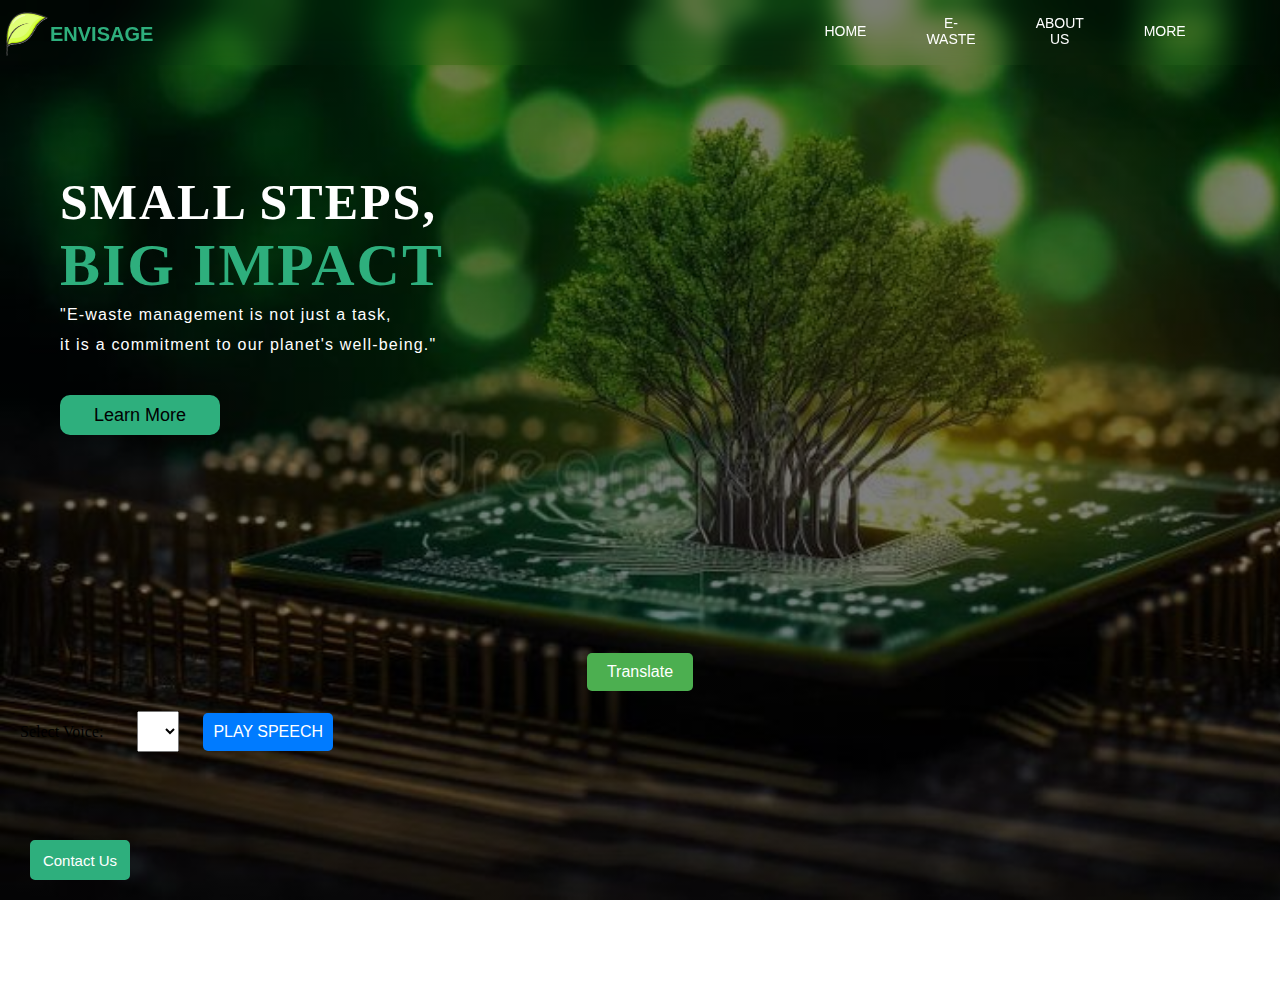
<file: INDEX.html>
<!DOCTYPE html>
<html lang="en">
<head>
    <meta charset="UTF-8">
    <meta http-equiv="X-UA-Compatible" content="IE=edge">
    <meta name="viewport" content="width=device-width, initial-scale=1.0">
    <title>Home - Envisage</title>
    <link rel="icon" type="image/x-icon" href="Leaf 2.png">
    <link rel="stylesheet" type="text/css" href="styling.css">
</head>

<body class="main">
  <script src="http://translate.google.com/translate_a/element.js?cb=googleTranslateElementInit"></script> 
         <nav class="navbar">
           <div class="dropdownmenu">
            <div class="icon">
                <img class="image" src="Leaf 2.png">
            </div>
            <h2 class="logo">
             ENVISAGE
            </h2>
            <div class="menu">
                <ul>
                    <li><a href="INDEX.html">HOME</a></li>
                    <li><a href="#">E-WASTE</a>
                        <ul id="submenu">
                            <a href="E-Waste.html">E-waste</a><br>
                            <a href="Management.html">Management</a><br>
                            <a href="Management 2.html">Stakeholders</a><br>
                            <a href="Technological Advances.html">E-Facts</a>
                        </ul>
                    </li>
                    <ul>
                    <li><a href="about.html">ABOUT US</a></li> 
                    <li><a href="#">MORE</a>
                      <ul id="submenu">
                        <a href="Quiz.html">Quiz</a><br>
                        <a href="Chat.html">EnviChat</a><br>
                        <a href="pdfs.html">Download PDFs</a><br>
                      </ul>
                      </li>
                </ul>
            </div>
          </nav>
         </nav>
        </div>
        <div class="content">
            <h1>SMALL STEPS,<br><span>BIG IMPACT</span></h1>
            <p class="par">"E-waste management is not just a task,<br>
                 it is a commitment to our planet's well-being."</p>
            <button class="cn"><a href="E-Waste.html">Learn More</a></button>
        </div>
        <!-- <div class="content">
        "Think you know your e-waste? Test your knowledge and see if you're a recycling<br>
         pro or still have some learning to do! Take our quick quiz and discover how much you<br>
         really know about e-waste and its impact on the environment."
        </div> -->
       <!-- chatbot:Envisage. -->
        <script>
        window.embeddedChatbotConfig = {
        chatbotId: "-eF5go2QbtLWCxQaTXJYj",
        domain: "www.chatbase.co"
        }
        </script>
        <script
        src="https://www.chatbase.co/embed.min.js"
        chatbotId="-eF5go2QbtLWCxQaTXJYj"
        domain="www.chatbase.co"
        defer>
        </script>
                <!--/END OF CHATBOT/-->
        <!-- <script>
            window.embeddedChatbotConfig = {
            chatbotId: "-eF5go2QbtLWCxQaTXJYj",
            domain: "www.chatbase.co"
            }
            </script>
            <script
            src="https://www.chatbase.co/embed.min.js"
            chatbotId="-eF5go2QbtLWCxQaTXJYj"
            domain="www.chatbase.co"
            defer>
            </script> -->
</body> 
<br><br><br><br><br><br><br><br><br><br><br>
<center>
<!-- Button to open Google Form -->
<button class="btn2" onclick="openModal()">Contact Us</button>

<!-- Modal container -->
<div id="formModal" class="modal">
  <div class="modal-content">
    <span class="close" onclick="closeModal()">&times;</span>
    <iframe src="https://docs.google.com/forms/d/e/1FAIpQLScKcF9DDl3FrstXUAIctckEKlUjOo3YFE31UET_WOtQx1uSUg/viewform?embedded=true" title="Googl forms"></iframe>
  </div>
</div>

<script>
  // Function to open the modal
  function openModal() {
    document.getElementById('formModal').style.display = 'flex';
  }

  // Function to close the modal
  function closeModal() {
    document.getElementById('formModal').style.display = 'none';
  }

  // Close modal if clicked outside of content
  window.onclick = function(event) {
    var modal = document.getElementById('formModal');
    if (event.target == modal) {
      closeModal();
    }
  }
</script>
<!-- <footer class="footer"> -->
  <!-- Button to trigger Google Translate -->
<button id="translateButton">Translate</button>

<!-- Container for Google Translate widget -->
<div id="google_translate_element" style="display: none;"></div>

<script>
  function googleTranslateElementInit() {
    new google.translate.TranslateElement({
      pageLanguage: 'en'
    }, 'google_translate_element');
  }
</script>

<script src="http://translate.google.com/translate_a/element.js?cb=googleTranslateElementInit"></script>
<!-- </footer> -->
<script>
  // Add event listener to show Google Translate widget on button click
  document.getElementById('translateButton').addEventListener('click', function() {
    var translateElement = document.getElementById('google_translate_element');
    
    // Toggle the visibility of the Google Translate widget
    if (translateElement.style.display === 'none') {
      translateElement.style.display = 'block';
    } else {
      translateElement.style.display = 'none';
    }
  });
</script>
</center>
<script>
  // Prevent zooming on 'Ctrl + Mouse Wheel'
  document.addEventListener('wheel', function(e) {
    if (e.ctrlKey) {
      e.preventDefault(); // Prevent zooming when pressing 'Ctrl + Mouse Wheel'
    }
  }, { passive: false });
</script>
<label for="voiceSelect">Select Voice:</label>
    <select id="voiceSelect"></select>

    <button id="playBtn">PLAY SPEECH</button>
    <p id="status"></p>

    <script>
        const synth = window.speechSynthesis;
        const utterance = new SpeechSynthesisUtterance();
        const fixedText = "SMALL STEPS, BIG IMPACT! E-waste management is not just a task, it is a commitment to our planet's well-being.";
        let voices = [];

        // Populate voice list and set default
        function populateVoiceList() {
            voices = synth.getVoices();
            const voiceSelect = document.getElementById('voiceSelect');
            voiceSelect.innerHTML = ''; // Clear previous options

            voices.forEach((voice, index) => {
                const option = document.createElement('option');
                option.textContent = `${voice.name} (${voice.lang})`;
                option.value = index;
                voiceSelect.appendChild(option);
            });

            // Set the default voice
            if (voices.length > 0) {
                utterance.voice = voices[0];
                document.getElementById('voiceSelect').value = 0;
            }
        }

        // Ensure voices are populated on page load
        populateVoiceList();
        if (speechSynthesis.onvoiceschanged !== undefined) {
            speechSynthesis.onvoiceschanged = populateVoiceList;
        }

        // Play speech instantly on button click
        function playSpeech() {
            const status = document.getElementById('status');
            const voiceSelect = document.getElementById('voiceSelect');

            if (voices.length > 0) {
                synth.cancel(); // Cancel any ongoing speech for instant playback
                utterance.voice = voices[voiceSelect.value]; // Select the chosen voice
                utterance.text = fixedText;
                synth.speak(utterance); // Start speaking
                status.textContent = "Playing speech...";
            } else {
                status.textContent = "Voices are still loading. Please wait...";
            }
        }

        // Event listener for the play button
        document.getElementById("playBtn").addEventListener("click", playSpeech);

        // Preload the voice list on page load for faster performance
        if (voices.length === 0) {
            populateVoiceList();
        }
    </script>

</html>
</file>
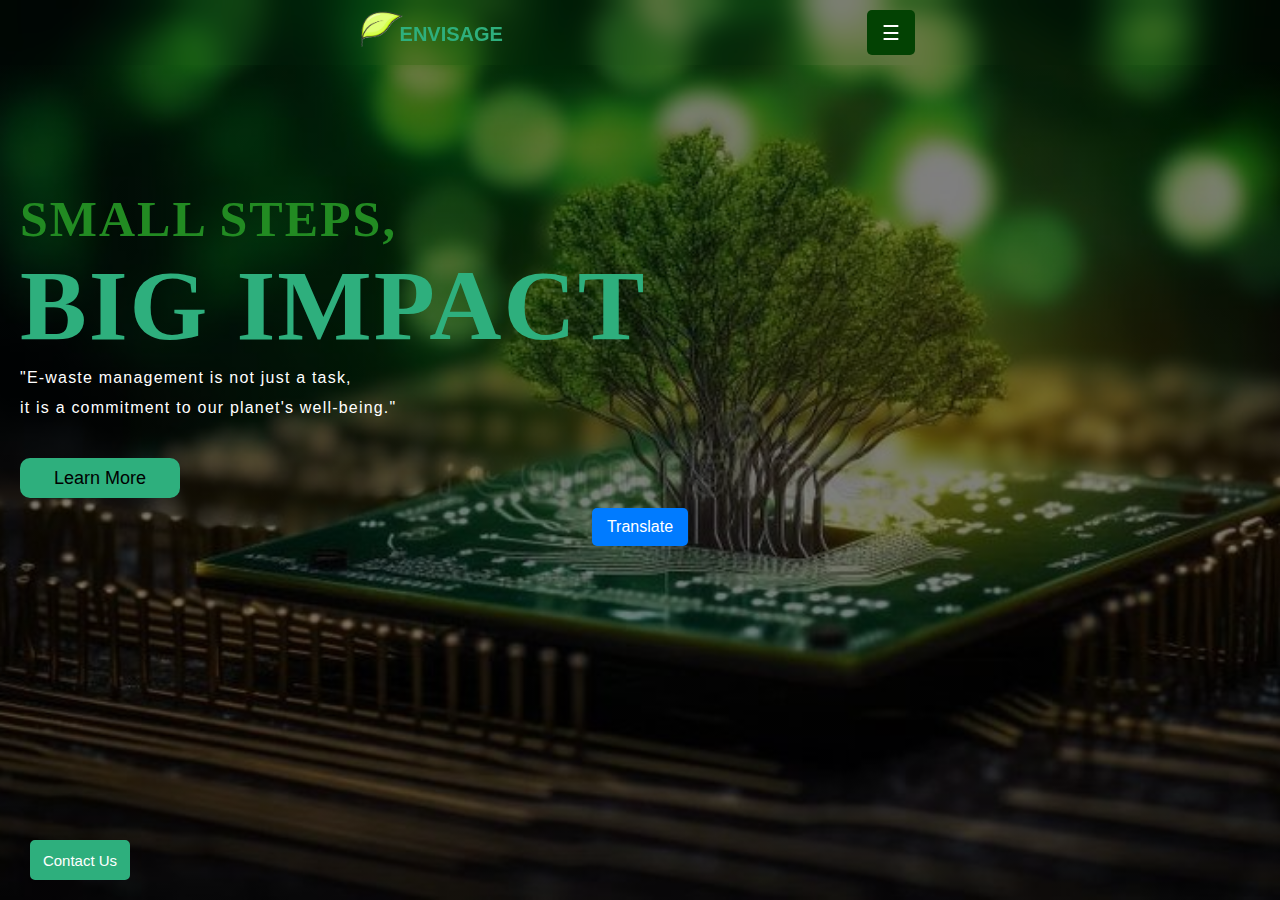
<file: HTML/index.html>
<!DOCTYPE html>
<html lang="en">
<head>
    <meta charset="UTF-8">
    <meta http-equiv="X-UA-Compatible" content="IE=edge">
    <meta name="viewport" content="width=device-width, initial-scale=1.0">
    <title>Home - Envisage</title>
    <link rel="icon" type="image/x-icon" href="../Images/Leaf 2.png">
    <link rel="stylesheet" type="text/css" href="../CSS/styling.css">
    <link rel="stylesheet" type="text/css" href="../CSS/bout.css">
    <link rel="stylesheet" type="text/css" href="../CSS/sidenav.css">
    <style> 
    *{
        margin: 0;
        padding: 0;
    }

    .image{
        height: 50px;
        width: 50px;
        float: left;
        padding-top: 10px;
    }    

    .main{
        width: 100vw;
        background: linear-gradient(to top, rgba(0,0,0,0.5)60%, rgba(0,0,0,0.5)60%),url(../Images/bgpic.jpeg);
        background-position: center;
        background-size: cover;
        background-attachment: fixed; 
        height: 90vh;
    } 
    .navbar{
        width: 100%;
        height: 65px;
        backdrop-filter: blur(10px);
        display: flex;
        justify-content: space-evenly;
    }
    .icon{
        width: 5px;
        height: 5px;
        float: left;
    }
    .logo{
        color: #2EAF7D;
        font-size: 20px;
        font-family: Arial;
        padding-left: 45px;
        padding-top: 23px;
    }
    .menu{
        width: auto;
        height: 70px;
        padding-right: 75px;
    }
    ul{
        float: left;
        display: flex;
        justify-content: center;
        align-items: center;
    }  
    ul li{
        list-style: none;
        margin-left: 62px;
        margin-top: 27px;
        font-size: 14px; 
    } 
    ul li a{
        text-decoration: none;
        color: #fff;
        font-family: Arial;
        font-weight: bold;
        transition: 0.4s ease-in-out;
    }
    ul li a:hover{
        color: #2EAF7D;
    }
    .btn{
        width: 100px;
        height: 40px;
        background: #2EAF7D;
        border: 2px solid #2EAF7D;
        margin-top: 13px;
        color: #fff;
        font-size: 15px;
        border-bottom-right-radius: 5px;   
    }
    .btn:focus{
        outline: none;
    } 
    .btn2{
        width: 100px;
        height: 40px;
        background: #2EAF7D;
        border: 2px solid #2EAF7D;
        margin-top: 13px;
        color: #fff;
        font-size: 15px;
        border-radius: 5px; 
        position: fixed; 
        float: left;
        bottom: 10px; 
        left: 20px;
    }
    .btn2 a{
        text-decoration: none;
        color: #fff;
    }
    .btn2:hover{
        width: 120px;
        height: 60px;
        background: #2a5847;
        border: 2px solid #2a5847;
        margin-top: 13px;
        color: #fff;
        font-size: 17px;
        border-radius: 5px; 
        position: fixed; 
        float: left;
        bottom: 10px; 
        left: 20px;
        transition: all 1s;
    }

    .content{
        width: 100%;
        color:#fff;
    }
    .content .par{
        padding-left: 20px;
        padding-bottom: 25px;
        font-family: Arial;
        letter-spacing: 1.2px;
        line-height: 30px;
    }
    .content .parac{
        font-size: 30px;
        color: #fff;
    }
    .content h1{
        font-family: 'Times New Roman';
        font-size: 50px;
        padding-left: 20px;
        margin-top: 9%;
        letter-spacing: 2px;
    }
    .content .cn{
        width: 160px;
        height: 40px;
        background: #2EAF7D;
        border: none;
        margin-bottom: 10px;
        margin-left: 20px;
        font-size: 18px;
        border-radius: 10px;
        cursor: pointer
    }
    .content .cn a{
        text-decoration: none;
        color: black;
        transition: 3s ease;
    }
    .cn:hover{
        background-color: #fff;
        transform: translatey(-10px);
        transition: all 3s;
    }
    .content span{
        color: #2EAF7D;
        font-size: 2em;   
    }

    @media screen and (max-width: 768px) {

        .menu {
            padding-right: 15px;
        }

        ul {
            flex-direction: column;
            align-items: flex-start;
        }

        ul li {
            margin-left: 0;
            margin-top: 15px;
            font-size: 16px;
        }

        .content h1 {
            font-size: 40px;
            margin-top: 10%;
        }

        .value {
            width: 220px;
            height: 320px;
            left: 10px;
            top: 10px;
        }

        #submenu a {
            padding: 10px;
        }

        .footer {
            font-size: 14px;
            height: 60px;
        }

        .dropdownmenu ul li a {
            padding: 12px 15px;
        }
    }

    @media screen and (max-width: 480px) {

        ul li {
            font-size: 14px;
            margin-left: 20px;
            margin-top: 12px;
        }

        .content h1 {
            font-size: 35px;
        }

        .value {
            width: 180px;
            height: 250px;
            left: 5px;
        }

        .footer {
            font-size: 12px;
            height: 50px;
        }

        .dropdownmenu ul li a {
            padding: 10px 12px;
        }
    }

    @media screen and (max-width: 320px) {

        ul li {
            font-size: 12px;
            margin-left: 15px;
            margin-top: 10px;
        }

        .content h1 {
            font-size: 30px;
        }

        .btn {
            width: 70px;
            height: 25px;
            font-size: 10px;
        }

        .value {
            width: 150px;
            height: 220px;
        }

        .footer {
            font-size: 10px;
            height: 40px;
        }

        .dropdownmenu ul li a {
            padding: 8px 10px;
        }
    }
    </style>
</head>
<body class="main">
    <!-- SIDENAV -->
    <!-- <div class="sidenav" id="mySidenav">
      <span class="close-btn" onclick="toggleNav()">&times;</span>
      <a href="index.html">Home</a>
      <a href="About.html">About Us</a>
      <a href="E-Waste.html">E-waste</a>
      <a href="Management.html">E-waste Management</a>
      <a href="Management 2.html">Stakeholders</a>
      <a href="E-facts.html">E-facts</a>
      <a href="Quiz.html">Quiz</a>
      <a href="Chat.html">Envichat</a>
      <a href="PDFs.html">Download PDFs</a>
      <a href="Nearby dumping sites.html">Dumping Sites</a>
  </div> -->
  <div id="sideNav" class="side-nav">
    <span class="close-btn" onclick="toggleNav()">&times;</span>
    <a href="index.html">Home</a>
    <a href="About.html">About Us</a>
    <a href="E-Waste.html">E-waste</a>
    <a href="Management.html">E-waste Management</a>
    <a href="Management 2.html">Stakeholders</a>
    <a href="E-facts.html">E-facts</a>
    <a href="Quiz.html">Quiz</a>
    <a href="Chat.html">Envichat</a>
    <a href="PDFs.html">Download PDFs</a>
    <a href="Nearby dumping sites.html">Dumping Sites</a>
</div>

  
  <script src="../JS/sidenav.js"></script> 
           <nav class="navbar">
              <div id="div">
              <div class="icon">
                  <img class="image" src="../Images/Leaf 2.png">
              </div>
              <h2 class="logo">ENVISAGE</h2>
              </div>

             <button class="menu-icon" onclick="toggleNav()">&#9776;<p>Open Sidebar</p></div>
          </nav>
          
  
          <div class="content">
              <h1>SMALL STEPS,<br><span>BIG IMPACT</span></h1>
              <p class="par">"E-waste management is not just a task,<br>
                   it is a commitment to our planet's well-being."</p>
              <button class="cn"><a href="E-Waste.html">Learn More</a></button>
          </div>
          <script>
          window.embeddedChatbotConfig = {
          chatbotId: "-eF5go2QbtLWCxQaTXJYj",
          domain: "www.chatbase.co"
          }
          </script>
          <script
          src="https://www.chatbase.co/embed.min.js"
          chatbotId="-eF5go2QbtLWCxQaTXJYj"
          domain="www.chatbase.co"
          defer>
          </script>
  </body> 
  <br><br><br><br><br>
  <center>
  <!-- Button to open Google Form -->
  <button class="btn2" onclick="openModal()">Contact Us</button>
  
  <!-- Modal container -->
  <div id="formModal" class="modal">
    <div class="modal-content">
      <span class="close" onclick="closeModal()">&times;</span>
      <iframe src="https://docs.google.com/forms/d/e/1FAIpQLScKcF9DDl3FrstXUAIctckEKlUjOo3YFE31UET_WOtQx1uSUg/viewform?embedded=true" title="Googl forms"></iframe>
    </div>
  </div>
  
  <script>
    // Function to open the modal
    function openModal() {
      document.getElementById('formModal').style.display = 'flex';
    }
  
    // Function to close the modal
    function closeModal() {
      document.getElementById('formModal').style.display = 'none';
    }
  
    // Close modal if clicked outside of content
    window.onclick = function(event) {
      var modal = document.getElementById('formModal');
      if (event.target == modal) {
        closeModal();
      }
    }
  </script>
  <!-- <footer class="footer"> -->
    <!-- Button to trigger Google Translate -->
  <button id="translateButton">Translate</button>
  
  <!-- Container for Google Translate widget -->
  <div id="google_translate_element" class="translate-widget" style="display: none;"></div>
  
  <script>
    function googleTranslateElementInit() {
      new google.translate.TranslateElement({
        pageLanguage: 'en'
      }, 'google_translate_element');
    }
  </script>
  
  <script src="http://translate.google.com/translate_a/element.js?cb=googleTranslateElementInit"></script>
  <!-- </footer> -->
  <script>
    // Add event listener to show Google Translate widget on button click
    document.getElementById('translateButton').addEventListener('click', function() {
      var translateElement = document.getElementById('google_translate_element');
      
      // Toggle the visibility of the Google Translate widget
      if (translateElement.style.display === 'none') {
        translateElement.style.display = 'block';
      } else {
        translateElement.style.display = 'none';
      }
    });
  </script>
  </center>
<br>
  <script>
    // Prevent zooming on 'Ctrl + Mouse Wheel'
    document.addEventListener('wheel', function(e) {
      if (e.ctrlKey) {
        e.preventDefault(); // Prevent zooming when pressing 'Ctrl + Mouse Wheel'
      }
    }, { passive: false });
  </script>
  </html>
</file>
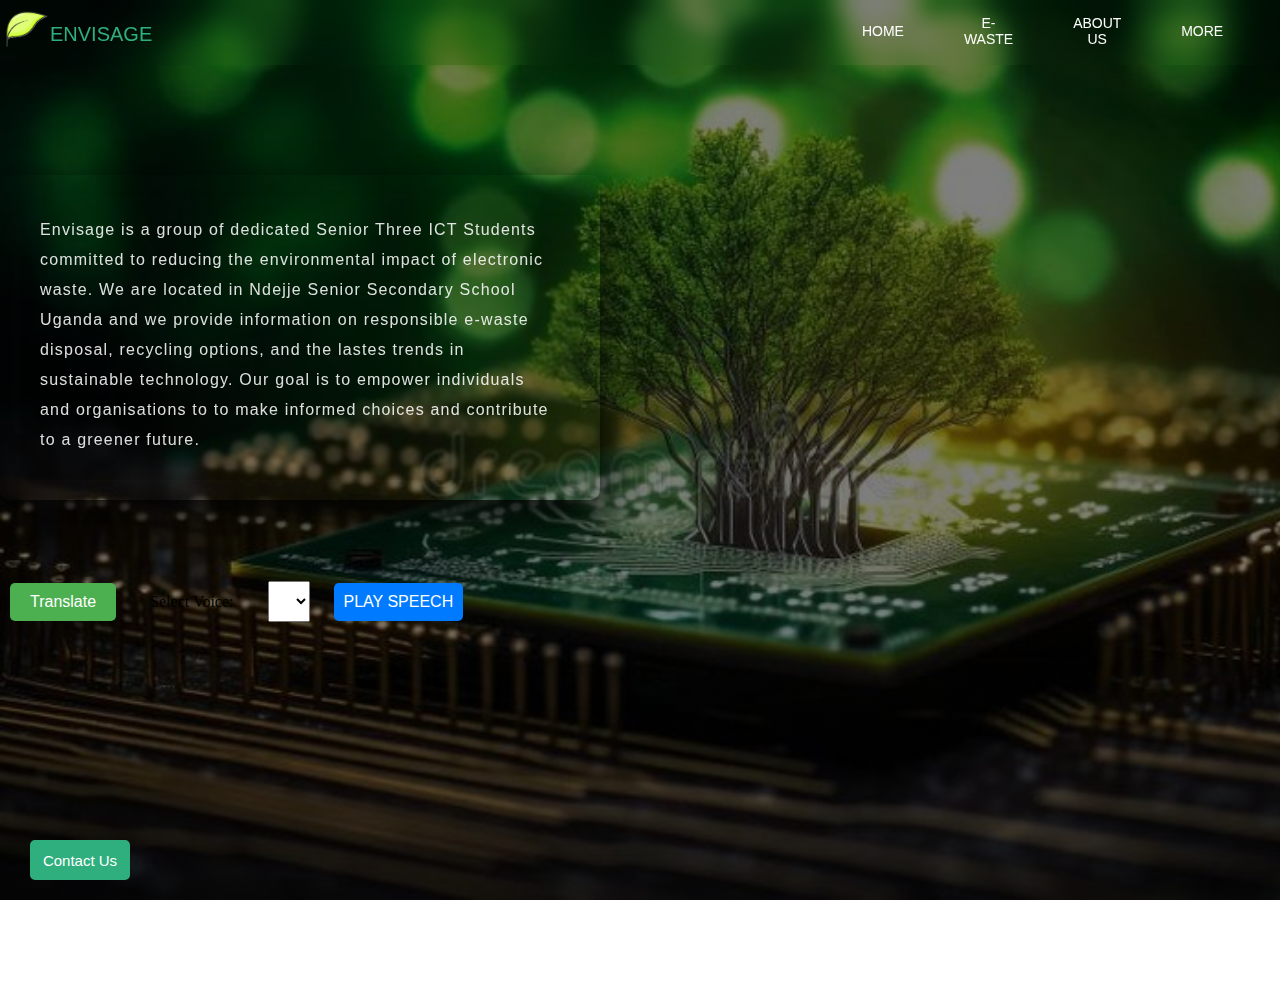
<file: about.html>
<!DOCTYPE html>
<html lang="en">
<head>
    <style>
        /* Basic reset for padding and margins */
        * {
            box-sizing: border-box;
            margin: 0;
            padding: 0;
        }
        /* Blurred overlay */
        .blurred-text-section {
            background-color: none;
            backdrop-filter: 1 1 1 0.5 rgba(231, 226, 226, 0.5)50% blur(1000px); /* Blur effect */
            padding: 20px;
            border-radius: 10px;
            max-width: 600px;
            text-align: left;
            box-shadow: 0 20px 45px rgba(0.1, 0.3, 0.5, 0.9);
        }

        /* Text styling */
        .blurred-text-section h1{
            color: #2EAF7D;
            margin-bottom: 10px;
            font-size: 50px;
        }
        .blurred-text-section p {
           color: #fffd;
        
        }
        #blurred-text-section1 {
            backdrop-filter: blur(1000px); /* Blur effect */
            padding: 20px;
            border-radius: 10px;
            max-width: 600px;
            text-align: left;
            border-color: aliceblue;
            box-shadow: 0 20px 45px rgba(0.1, 0.3, 0.5, 0.9);
        }

        /* Text styling */
        #blurred-text-section1 h1{
            color: #2EAF7D;
            margin-bottom: 10px;
            font-size: 50px;
        }
        #blurred-text-section1 h2{
           color: #fffd;
        }
        /*major blur*/
        .gconta {
            background-size: cover;
            background-position: center;
            height: 100px;
            align-items: justify;
            padding-top: 110px;
           
        }
        /* other */
        .spancut{
            backdrop-filter: blur(1px); /* Blur effect */
            padding: 20px;
            border-radius: 10px;
            width: 100%;
            text-align: left;
            box-shadow: 0 20px 45px rgba(199, 199, 204, 0.027); 
            padding-left: 20px;
            padding-bottom: 25px;
            font-family: Arial;
            letter-spacing: 1.2px;
            line-height: 30px;              
        }
    </style>
    <meta charset="UTF-8">
    <meta http-equiv="X-UA-Compatible" content="IE=edge">
    <meta name="viewport" content="width=device-width, initial-scale=1.0">
    <title>ABOUT US</title>
    <link rel="icon" type="image/x-icon" href="Leaf 2.png">
     
    <link rel="stylesheet" type="text/css" href="styling.css">
    <link rel="stylesheet" type="text/css" href="bout.css">
</head>
<body class="main">
    <nav class="navbar">
      <div class="dropdownmenu">
       <div class="icon">
           <img class="image" src="Leaf 2.png">
       </div>
        <h class="logo">ENVISAGE</h>
       <div class="menu">
           <ul>
               <li><a href="INDEX.html">HOME</a></li>
               <li><a href="#">E-WASTE</a>
                   <ul id="submenu">
                       <a href="E-Waste.html">E-waste</a><br>
                       <a href="Management.html">Management</a><br>
                       <a href="Management 2.html">Stakeholders</a><br>
                       <a href="Technological Advances.html">E-Facts</a><br>
                   </ul>
               </li>
               <li><a href="about.html">ABOUT US</a></li> 
               <li><a href="#">MORE</a>
                <ul id="submenu">
                  <a href="Quiz.html">Quiz</a><br>
                  <a href="Chat.html">EnviChat</a><br>
                  <a href="pdfs.html">Download PDFs</a><br>
                </ul>
              </li>           
            </ul>
       </div>
     </div>
    </nav>
   </div>
         <!-- <h1 style="color: #2EAF7D; font-size: 50px; text-align: center; padding-top: 100px;"><ul>ABOUT ENVISAGE</ul></h1> -->
        <section class="gconta">
            <div class="blurred-text-section">
            <!-- <h1> INTRODUCTION</h1> -->
            <p class="spancut">Envisage is a group of dedicated Senior Three ICT Students committed to reducing
                the environmental impact of electronic waste. We are located in Ndejje Senior Secondary School
                Uganda and we provide information on responsible e-waste disposal, recycling options, and the 
                lastes trends in sustainable technology. Our goal is to empower individuals and organisations to
                to make informed choices and contribute to a greener future.
            </p>  
         </p>
        </div>   
    </div>
    </section>
    <script>
        window.embeddedChatbotConfig = {
        chatbotId: "5LYkAHG3Yaszf3wgJtB4M",
        domain: "www.chatbase.co"
        }
        </script>
        <script
        src="https://www.chatbase.co/embed.min.js"
        chatbotId="5LYkAHG3Yaszf3wgJtB4M"
        domain="www.chatbase.co"
        defer>
        </script>
        
<iframe class="frame" src="https://www.google.com/maps/embed?pb=!1m18!1m12!1m3!1d1361.0326012724372!2d32.47296807407174!3d0.6106147635078122!2m3!1f0!2f0!3f0!3m2!1i1024!2i768!4f13.1!3m3!1m2!1s0x177c50e5e6f6c00d%3A0x6fe69f230fe503e3!2sNdejje%20Senior%20Secondary%20School!5e1!3m2!1sen!2sug!4v1715947330599!5m2!1sen!2sug" width="400" height="300" style="border:0;" allowfullscreen="" loading="lazy" referrerpolicy="no-referrer-when-downgrade" class="map"></iframe>

<!-- Chatbot:Envisage 5 -->

<script>
window.embeddedChatbotConfig = {
chatbotId: "Y0yI2sjgBU9FPPWmv3sKG",
domain: "www.chatbase.co"
}
</script>
<script
src="https://www.chatbase.co/embed.min.js"
chatbotId="Y0yI2sjgBU9FPPWmv3sKG"
domain="www.chatbase.co"
defer>
</script>        <br>
        <br>
        <br>
        <br>
        <br>
        <br>
        <br>
        <br>
        <br>
        <br>
        <br>
        <br>
        <br>
        <br>

        <br>
        <br>
        <br>
        <br>
        <br>
        <br>     
        <br>
        <br>

<!-- <footer class="footer"> -->
  <!-- Button to trigger Google Translate -->
  <button id="translateButton">Translate</button>

  <!-- Container for Google Translate widget -->
  <div id="google_translate_element" style="display: none;"></div>
  
  <script>
    function googleTranslateElementInit() {
      new google.translate.TranslateElement({
        pageLanguage: 'en'
      }, 'google_translate_element');
    }
  </script>
  
  <script src="http://translate.google.com/translate_a/element.js?cb=googleTranslateElementInit"></script>
  <!-- </footer> -->
  <script>
    // Add event listener to show Google Translate widget on button click
    document.getElementById('translateButton').addEventListener('click', function() {
      var translateElement = document.getElementById('google_translate_element');
      
      // Toggle the visibility of the Google Translate widget
      if (translateElement.style.display === 'none') {
        translateElement.style.display = 'block';
      } else {
        translateElement.style.display = 'none';
      }
    });
  </script>
    <!-- Button to open Google Form -->
    <button class="btn2" onclick="openModal()">Contact Us</button>
  
    <!-- Modal container -->
    <div id="formModal" class="modal">
      <div class="modal-content">
        <span class="close" onclick="closeModal()">&times;</span>
        <iframe src="https://docs.google.com/forms/d/e/1FAIpQLScKcF9DDl3FrstXUAIctckEKlUjOo3YFE31UET_WOtQx1uSUg/viewform?embedded=true" title="Googl forms"></iframe>
      </div>
    </div>
    
    <script>
      // Function to open the modal
      function openModal() {
        document.getElementById('formModal').style.display = 'flex';
      }
    
      // Function to close the modal
      function closeModal() {
        document.getElementById('formModal').style.display = 'none';
      }
    
      // Close modal if clicked outside of content
      window.onclick = function(event) {
        var modal = document.getElementById('formModal');
        if (event.target == modal) {
          closeModal();
        }
      }
    </script>
    <label for="voiceSelect">Select Voice:</label>
    <select id="voiceSelect"></select>

    <button id="playBtn">PLAY SPEECH</button>
    <p id="status"></p>

    <script>
        const synth = window.speechSynthesis;
        const utterance = new SpeechSynthesisUtterance();
        const fixedText = "Envisage is a group of dedicated Senior Three ICT Students committed to reducing the environmental impact of electronic waste. We are located in Ndejje Senior Secondary School Uganda and we provide information on responsible e-waste disposal, recycling options, and the lastes trends in sustainable technology. Our goal is to empower individuals and organisations to to make informed choices and contribute to a greener future.";
        let voices = [];

        // Populate voice list and set default
        function populateVoiceList() {
            voices = synth.getVoices();
            const voiceSelect = document.getElementById('voiceSelect');
            voiceSelect.innerHTML = ''; // Clear previous options

            voices.forEach((voice, index) => {
                const option = document.createElement('option');
                option.textContent = `${voice.name} (${voice.lang})`;
                option.value = index;
                voiceSelect.appendChild(option);
            });

            // Set the default voice
            if (voices.length > 0) {
                utterance.voice = voices[0];
                document.getElementById('voiceSelect').value = 0;
            }
        }

        // Ensure voices are populated on page load
        populateVoiceList();
        if (speechSynthesis.onvoiceschanged !== undefined) {
            speechSynthesis.onvoiceschanged = populateVoiceList;
        }

        // Play speech instantly on button click
        function playSpeech() {
            const status = document.getElementById('status');
            const voiceSelect = document.getElementById('voiceSelect');

            if (voices.length > 0) {
                synth.cancel(); // Cancel any ongoing speech for instant playback
                utterance.voice = voices[voiceSelect.value]; // Select the chosen voice
                utterance.text = fixedText;
                synth.speak(utterance); // Start speaking
                status.textContent = "Playing speech...";
            } else {
                status.textContent = "Voices are still loading. Please wait...";
            }
        }

        // Event listener for the play button
        document.getElementById("playBtn").addEventListener("click", playSpeech);

        // Preload the voice list on page load for faster performance
        if (voices.length === 0) {
            populateVoiceList();
        }
    </script>

  <br>
  <br><br><br><br><br><br><br><br><br>
  </body>
</html>
</file>
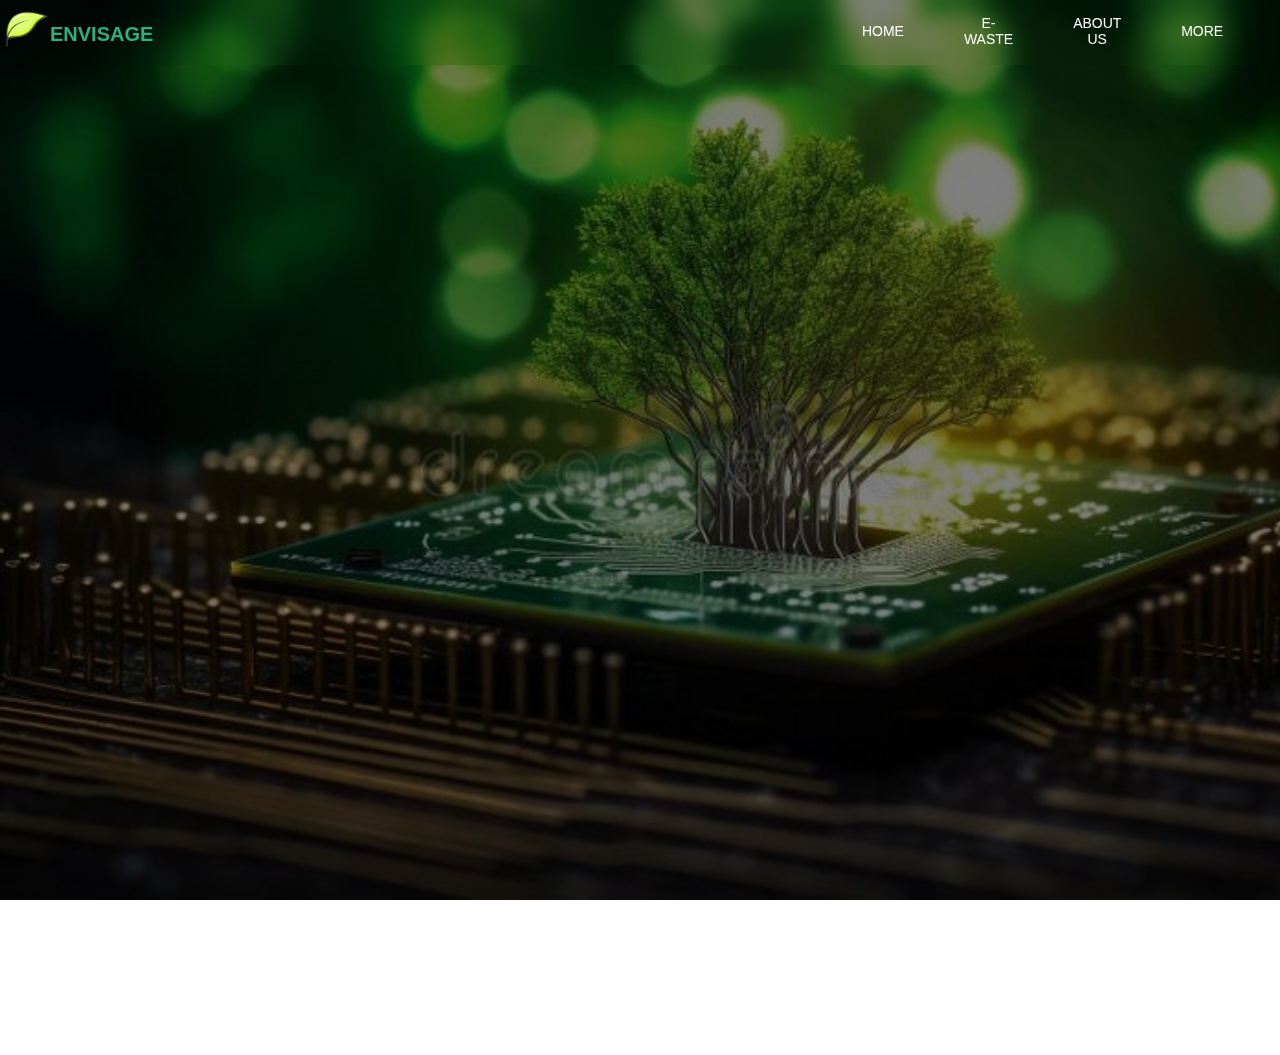
<file: Chat.html>
<!DOCTYPE html>
<html>
    <head>
        <title> EnviChat - Envisage </title>
    </head>
    <!DOCTYPE html>
    <html lang="en">
    <head>
        <meta charset="UTF-8">
        <meta http-equiv="X-UA-Compatible" content="IE=edge">
        <meta name="viewport" content="width=device-width, initial-scale=1.0">
        <title>E-waste Management - Envisage</title>
        <link rel="icon" type="image/x-icon" href="Leaf 2.png">
        <link rel="stylesheet" type="text/css" href="styling.css">
        <link rel="stylesheet" type="text/css" href="bout.css">
    </head>
    <body class="main">
             <nav class="navbar">
               <nav class="dropdownmenu">
                <div class="icon">
                    <img class="image" src="Leaf 2.png">
                </div>
                <h2 class="logo">ENVISAGE</h2>
                <div class="menu">
                    <ul>
                        <li><a href="INDEX.html">HOME</a></li>
                        <li><a href="#">E-WASTE</a>
                            <ul id="submenu">
                                <a href="E-Waste.html">E-waste</a><br>
                                <a href="Management.html">Management</a><br>
                                <a href="Management 2.html">Stakeholders</a><br>
                                <a href="Technological Advances.html">E-Facts</a>
                            </ul>
                        </li>
                        <li><a href="about.html">ABOUT US</a></li> 
                        <li><a href="#">MORE</a>
                            <ul id="submenu">
                              <a href="Quiz.html">Quiz</a><br>
                              <a href="Chat.html">EnviChat</a><br>
                              <a href="pdfs.html">Download PDFs</a><br>
                            </ul>
                          </li>
                          </ul>
                </div>
               </nav>
            </nav>
               <iframe width="450px" height="350px" frameborder="0" scrolling="no" marginheight="0" marginwidth="0" allowtransparency="true" src="https://chatroll.com/embed/chat/envisage-chat?id=iTFcEAM-gpY&platform=html"></iframe>
               </body>
               </html>
</file>
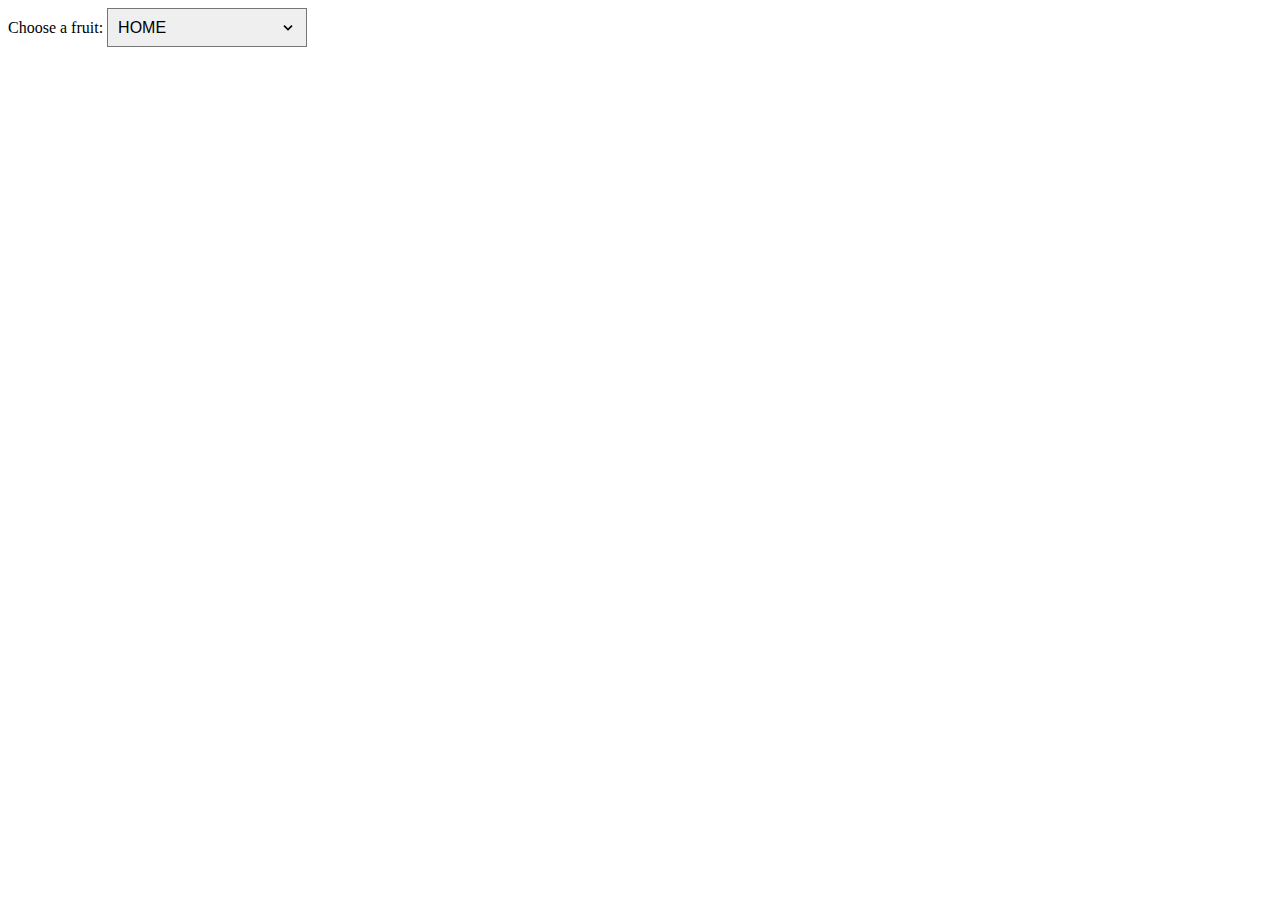
<file: drop.html>
<!DOCTYPE html>
<html lang="en">
<head>
    <meta charset="UTF-8">
    <meta name="viewport" content="width=device-width, initial-scale=1.0">
    <title>Custom Dropdown Arrow</title>
    <style>
        select {
            padding: 10px;
            font-size: 16px;
            width: 200px;
            appearance: none; /* Removes default arrow */
            -webkit-appearance: none; /* Removes default arrow in WebKit browsers */
            -moz-appearance: none; /* Removes default arrow in Firefox */
            background-image: url('data:image/svg+xml,%3Csvg xmlns=%22http://www.w3.org/2000/svg%22 viewBox=%220 0 20 20%22%3E%3Cpath d=%22M5 7l5 5 5-5%22 fill=%22none%22 stroke=%22%23000000%22 stroke-width=%222%22/%3E%3C/svg%3E'); /* Custom arrow */
            background-repeat: no-repeat;
            background-position: right 10px center;
            background-size: 16px;
        }
    </style>
</head>
<body>

    <label for="fruits">Choose a fruit:</label>
    <select id="fruits" name="fruits">
      <option value="INDEX.html"><a href="INDEX.html">HOME</a></option>
      <option value="orange">Orange</option>
      <option value="banana">Banana</option>
      <option value="grape">Grape</option>
    </select>

</body>
</html>
</file>
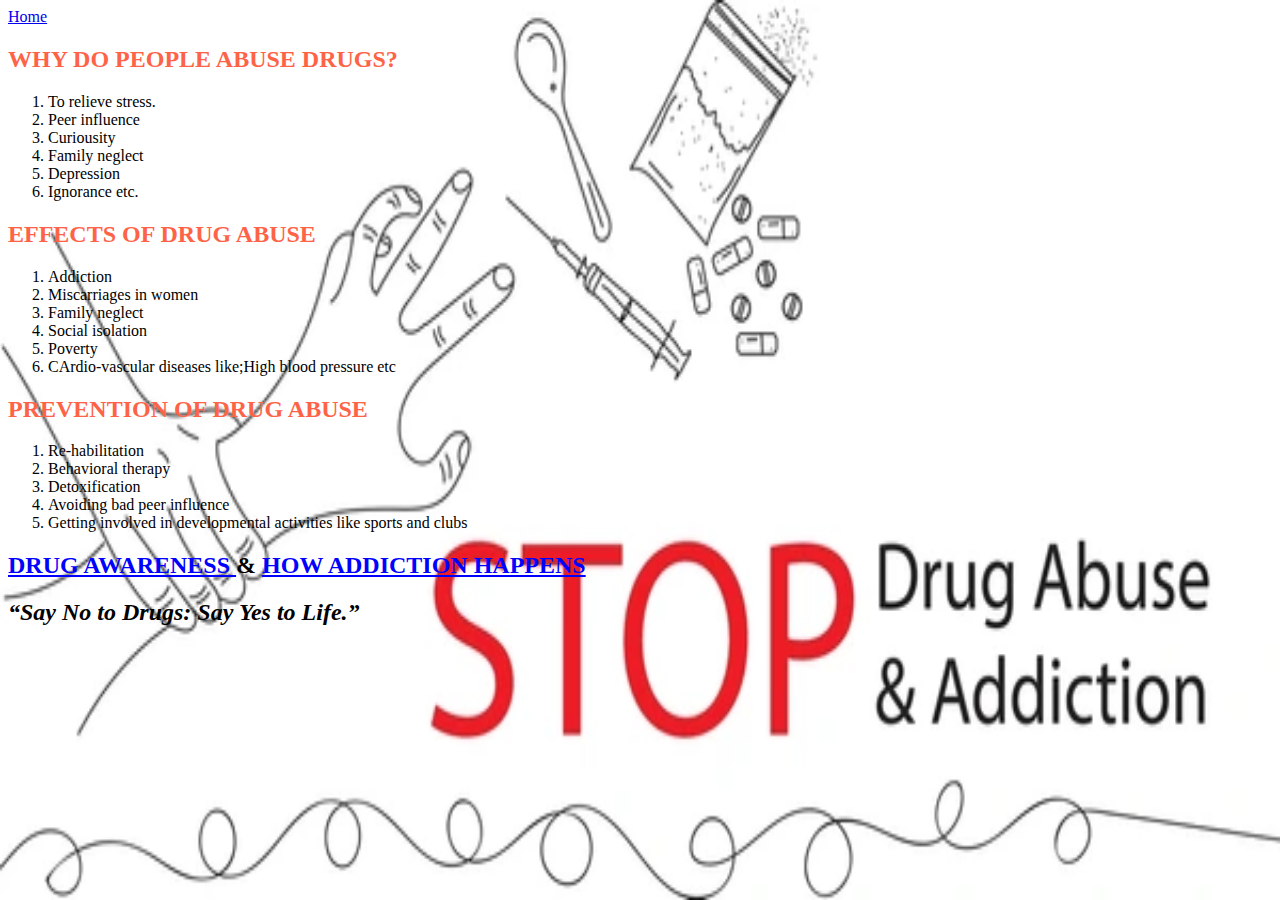
<file: Drugs 2.html>
<!DOCTYPE html>
<html>
    <head>
        <a href=" Drugs.html"> Home </a>
  
        <style>
            body{
                background-image:url('drug abuse.jpeg');
                background-repeat:no repeat;
                background-attachment:fixed;
                background-size:100% 100%
                }
            </style> 
        </head>
  <h2 style="color:tomato;"> WHY DO PEOPLE ABUSE DRUGS? </h2>
        <ol>
        <li> To relieve stress.</li>
        <li> Peer influence </li>
        <li> Curiousity</li>
        <li> Family neglect</li>
        <li> Depression</li>
        <li> Ignorance etc.</li>
            </ol>
 <h2 style="color:tomato;"> EFFECTS OF DRUG ABUSE </h2>
<p>
    <ol>
        <li> Addiction</li>
        <li> Miscarriages in women</li>
        <li> Family neglect</li>
        <li> Social isolation</li>
        <li> Poverty</li>
        <li> CArdio-vascular diseases like;High blood pressure etc</li>
  </ol>
   <h2 style="color:tomato;"> PREVENTION OF DRUG ABUSE </h2>
 <ol> 
        <li> Re-habilitation</li>
        <li> Behavioral therapy</li>
        <li> Detoxification</li>
        <li> Avoiding bad peer influence</li>
        <li> Getting involved in developmental activities like sports and clubs</li>
     </ol>
        <h2><a href="https://www.youtube.com/watch?v=dkAx9xIW2gs" style="color:blue;"> DRUG AWARENESS </a> & <a href="https://www.youtube.com/watch?v=HDfSx_Q7_Yk" style="color:blue;">HOW ADDICTION HAPPENS </a> </h2>                                                                                               <h2> <b> <i style="color:mediumseayellow;">“Say No to Drugs: Say Yes to Life.”</i></b></h2>
</file>
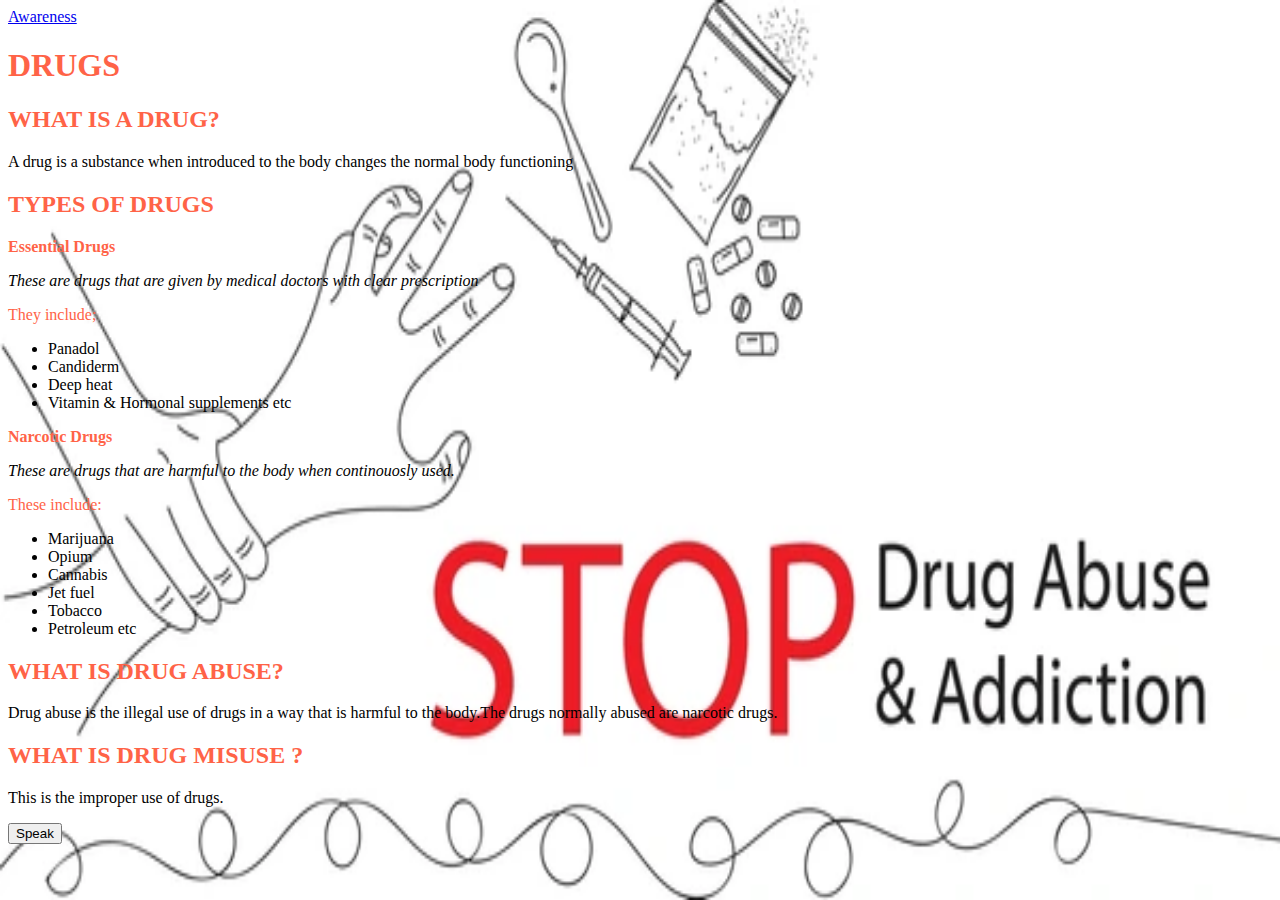
<file: Drugs.html>
<!DOCTYPE html>
<html>
    <head>
        <style> 
        
            body{
                background-image:url('drug abuse.jpeg');
                background-repeat:no repeat;
                background-attachment:fixed;
                background-size:100% 100%
                }  
            </style>
        <title> DRUGS </title>
        <a href="Drugs 2.html"> Awareness </a>
        </head>
     <h1 style="color:tomato;"> <b>DRUGS </b> </h1>
                <h2 style="color:tomato;"> WHAT IS A DRUG?</h2>
           <p style="color:black;"> A drug is a substance when introduced to the body changes the normal body functioning</p>
        <h2 style="color:tomato;"> TYPES OF DRUGS </h2>
        <p style="color:tomato;"> <b> Essential Drugs </b> </p>
        <p style="color:black;"><i> These are drugs that are given by medical doctors with clear prescription</i> </p>
            <p style="color:tomato;"> They include; </p> 
    <ul style="color:black;">
                <li>Panadol</li>
                <li>Candiderm</li>
                <li> Deep heat</li>
                <li> Vitamin & Hormonal supplements etc</li>
                </ul>  
        <p style="color:tomato;"> <b> Narcotic Drugs </b></p>
        <p style="color:black;"><i> These are drugs that are harmful to the body when continouosly used.</i></p>
        <p style="color: tomato;">These include: </p>
    <ul style="color:black;">
            <li> Marijuana</li>
            <li>Opium</li>
            <li> Cannabis</li>
                <li> Jet fuel</li>
                <li> Tobacco</li>
                <li> Petroleum etc</li>
                </ul>
                <h2 style="color: tomato;"> <b> WHAT IS DRUG ABUSE?</b></h2>
                <p style="color:black;"> Drug abuse is the illegal use of drugs in a way that is harmful to the body.The drugs normally abused are narcotic drugs.</p>
                <h2 style="color: tomato;"> WHAT IS DRUG MISUSE ?</h2>
                <p style="color:black;"> This is the improper use of drugs.</p>
    <button id="speakButton">Speak</button>
<script>
  const button = document.getElementById('speakButton');
  const text = "This is a sample text to be spoken.";

  button.addEventListener('click', () => {
    const utterance = new SpeechSynthesisUtterance(text);
    window.speechSynthesis.speak(utterance);
  });
</script>
</file>
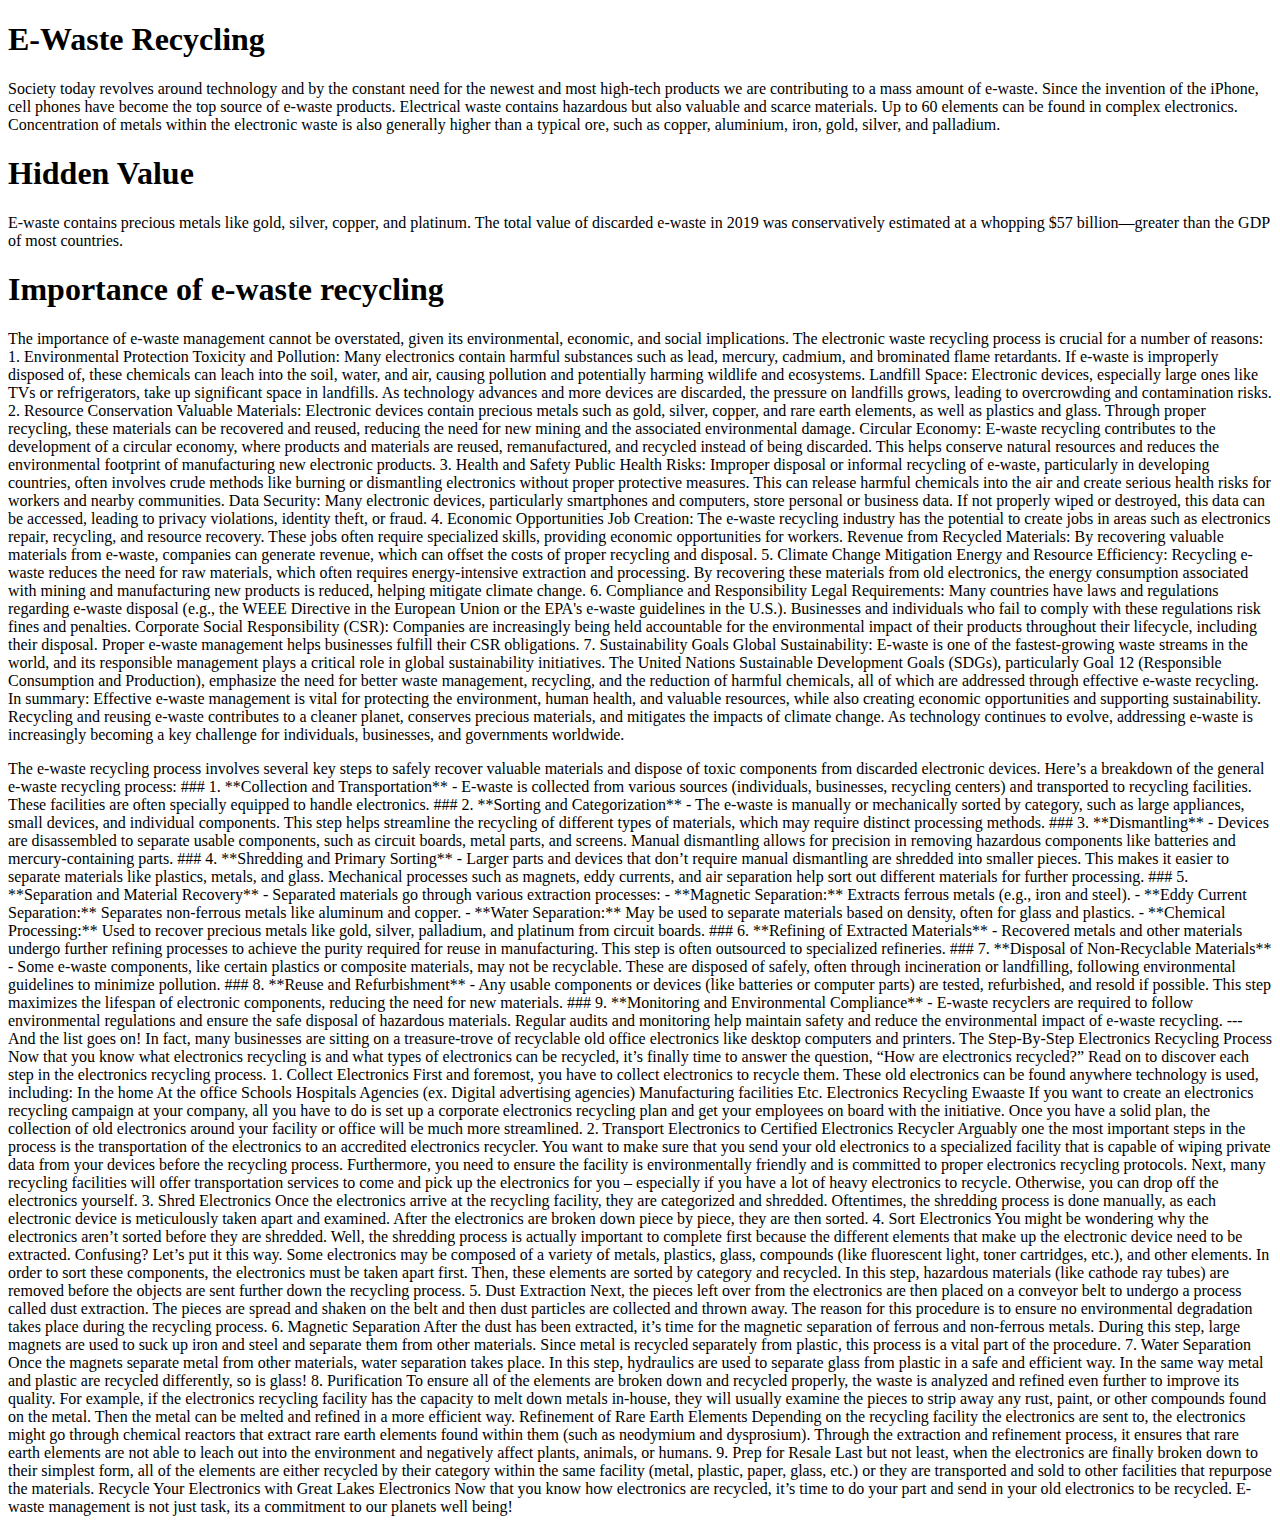
<file: E-Waste Recycling.html>
<!DOCTYPE html>
<html>
    <head>
        <title> E-Waste Recycling - Envisage </title>
    </head>
<body>

<h1> E-Waste Recycling </h1>
<p> Society today revolves around technology and by the constant need for the newest and most high-tech products we are contributing to a mass amount of e-waste.
Since the invention of the iPhone, cell phones have become the top source of e-waste products.
Electrical waste contains hazardous but also valuable and scarce materials. Up to 60 elements can be found in complex electronics.
Concentration of metals within the electronic waste is also generally higher than a typical ore, such as copper, aluminium, iron, gold, silver, and palladium.
</p>

<h1> Hidden Value </h1>
<p> E-waste contains precious metals like gold, silver, copper, and platinum. The total value of discarded e-waste in 2019 was conservatively estimated at a whopping $57 billion—greater than the GDP of most countries.
</p>

<h1> Importance of e-waste recycling </h1>
<p> The importance of e-waste management cannot be overstated, given its environmental, economic, and social implications.
The electronic waste recycling process is crucial for a number of reasons:
            
            1. Environmental Protection
            Toxicity and Pollution: Many electronics contain harmful substances such as lead, mercury, cadmium, and brominated flame retardants. If e-waste is improperly disposed of, these chemicals can leach into the soil, water, and air, causing pollution and potentially harming wildlife and ecosystems.
            Landfill Space: Electronic devices, especially large ones like TVs or refrigerators, take up significant space in landfills. As technology advances and more devices are discarded, the pressure on landfills grows, leading to overcrowding and contamination risks.
            2. Resource Conservation
            Valuable Materials: Electronic devices contain precious metals such as gold, silver, copper, and rare earth elements, as well as plastics and glass. Through proper recycling, these materials can be recovered and reused, reducing the need for new mining and the associated environmental damage.
            Circular Economy: E-waste recycling contributes to the development of a circular economy, where products and materials are reused, remanufactured, and recycled instead of being discarded. This helps conserve natural resources and reduces the environmental footprint of manufacturing new electronic products.
            3. Health and Safety
            Public Health Risks: Improper disposal or informal recycling of e-waste, particularly in developing countries, often involves crude methods like burning or dismantling electronics without proper protective measures. This can release harmful chemicals into the air and create serious health risks for workers and nearby communities.
            Data Security: Many electronic devices, particularly smartphones and computers, store personal or business data. If not properly wiped or destroyed, this data can be accessed, leading to privacy violations, identity theft, or fraud.
            4. Economic Opportunities
            Job Creation: The e-waste recycling industry has the potential to create jobs in areas such as electronics repair, recycling, and resource recovery. These jobs often require specialized skills, providing economic opportunities for workers.
            Revenue from Recycled Materials: By recovering valuable materials from e-waste, companies can generate revenue, which can offset the costs of proper recycling and disposal.
            5. Climate Change Mitigation
            Energy and Resource Efficiency: Recycling e-waste reduces the need for raw materials, which often requires energy-intensive extraction and processing. By recovering these materials from old electronics, the energy consumption associated with mining and manufacturing new products is reduced, helping mitigate climate change.
            6. Compliance and Responsibility
            Legal Requirements: Many countries have laws and regulations regarding e-waste disposal (e.g., the WEEE Directive in the European Union or the EPA's e-waste guidelines in the U.S.). Businesses and individuals who fail to comply with these regulations risk fines and penalties.
            Corporate Social Responsibility (CSR): Companies are increasingly being held accountable for the environmental impact of their products throughout their lifecycle, including their disposal. Proper e-waste management helps businesses fulfill their CSR obligations.
            7. Sustainability Goals
            Global Sustainability: E-waste is one of the fastest-growing waste streams in the world, and its responsible management plays a critical role in global sustainability initiatives. The United Nations Sustainable Development Goals (SDGs), particularly Goal 12 (Responsible Consumption and Production), emphasize the need for better waste management, recycling, and the reduction of harmful chemicals, all of which are addressed through effective e-waste recycling.
            In summary:
            Effective e-waste management is vital for protecting the environment, human health, and valuable resources, while also creating economic opportunities and supporting sustainability. Recycling and reusing e-waste contributes to a cleaner planet, conserves precious materials, and mitigates the impacts of climate change. As technology continues to evolve, addressing e-waste is increasingly becoming a key challenge for individuals, businesses, and governments worldwide.
            
            </p>

        <p>The e-waste recycling process involves several key steps to safely recover valuable materials and dispose of toxic components from discarded electronic devices. Here’s a breakdown of the general e-waste recycling process:

            ### 1. **Collection and Transportation**
               - E-waste is collected from various sources (individuals, businesses, recycling centers) and transported to recycling facilities. These facilities are often specially equipped to handle electronics.
            
            ### 2. **Sorting and Categorization**
               - The e-waste is manually or mechanically sorted by category, such as large appliances, small devices, and individual components. This step helps streamline the recycling of different types of materials, which may require distinct processing methods.
            
            ### 3. **Dismantling**
               - Devices are disassembled to separate usable components, such as circuit boards, metal parts, and screens. Manual dismantling allows for precision in removing hazardous components like batteries and mercury-containing parts. 
            
            ### 4. **Shredding and Primary Sorting**
               - Larger parts and devices that don’t require manual dismantling are shredded into smaller pieces. This makes it easier to separate materials like plastics, metals, and glass. Mechanical processes such as magnets, eddy currents, and air separation help sort out different materials for further processing.
            
            ### 5. **Separation and Material Recovery**
               - Separated materials go through various extraction processes:
                  - **Magnetic Separation:** Extracts ferrous metals (e.g., iron and steel).
                  - **Eddy Current Separation:** Separates non-ferrous metals like aluminum and copper.
                  - **Water Separation:** May be used to separate materials based on density, often for glass and plastics.
                  - **Chemical Processing:** Used to recover precious metals like gold, silver, palladium, and platinum from circuit boards.
            
            ### 6. **Refining of Extracted Materials**
               - Recovered metals and other materials undergo further refining processes to achieve the purity required for reuse in manufacturing. This step is often outsourced to specialized refineries.
            
            ### 7. **Disposal of Non-Recyclable Materials**
               - Some e-waste components, like certain plastics or composite materials, may not be recyclable. These are disposed of safely, often through incineration or landfilling, following environmental guidelines to minimize pollution.
            
            ### 8. **Reuse and Refurbishment**
               - Any usable components or devices (like batteries or computer parts) are tested, refurbished, and resold if possible. This step maximizes the lifespan of electronic components, reducing the need for new materials.
            
            ### 9. **Monitoring and Environmental Compliance**
               - E-waste recyclers are required to follow environmental regulations and ensure the safe disposal of hazardous materials. Regular audits and monitoring help maintain safety and reduce the environmental impact of e-waste recycling.
            
            ---
            
            And the list goes on! In fact, many businesses are sitting on a treasure-trove of recyclable old office electronics like desktop computers and printers.

            The Step-By-Step Electronics Recycling Process
            Now that you know what electronics recycling is and what types of electronics can be recycled, it’s finally time to answer the question, “How are electronics recycled?”
            
            Read on to discover each step in the electronics recycling process.
            
            1. Collect Electronics
            First and foremost, you have to collect electronics to recycle them. These old electronics can be found anywhere technology is used, including:
            
            In the home
            At the office
            Schools
            Hospitals
            Agencies (ex. Digital advertising agencies)
            Manufacturing facilities
            Etc. 
            Electronics Recycling Ewaaste
            
             
            
            If you want to create an electronics recycling campaign at your company, all you have to do is set up a corporate electronics recycling plan and get your employees on board with the initiative. Once you have a solid plan, the collection of old electronics around your facility or office will be much more streamlined.
            
            2. Transport Electronics to Certified Electronics Recycler
            Arguably one the most important steps in the process is the transportation of the electronics to an accredited electronics recycler. You want to make sure that you send your old electronics to a specialized facility that is capable of wiping private data from your devices before the recycling process. 
            
            Furthermore, you need to ensure the facility is environmentally friendly and is committed to proper electronics recycling protocols. 
            
            Next, many recycling facilities will offer transportation services to come and pick up the electronics for you – especially if you have a lot of heavy electronics to recycle. Otherwise, you can drop off the electronics yourself.
            
            3. Shred Electronics
            Once the electronics arrive at the recycling facility, they are categorized and shredded. Oftentimes, the shredding process is done manually, as each electronic device is meticulously taken apart and examined.
            
            After the electronics are broken down piece by piece, they are then sorted.
            
            4. Sort Electronics
            You might be wondering why the electronics aren’t sorted before they are shredded. Well, the shredding process is actually important to complete first because the different elements that make up the electronic device need to be extracted.
            
            Confusing? Let’s put it this way.
            
            Some electronics may be composed of a variety of metals, plastics, glass, compounds (like fluorescent light, toner cartridges, etc.), and other elements. In order to sort these components, the electronics must be taken apart first. Then, these elements are sorted by category and recycled. 
            
            In this step, hazardous materials (like cathode ray tubes) are removed before the objects are sent further down the recycling process.
            
            5. Dust Extraction
            Next, the pieces left over from the electronics are then placed on a conveyor belt to undergo a process called dust extraction. The pieces are spread and shaken on the belt and then dust particles are collected and thrown away. 
            
            The reason for this procedure is to ensure no environmental degradation takes place during the recycling process. 
            
            6. Magnetic Separation
            After the dust has been extracted, it’s time for the magnetic separation of ferrous and non-ferrous metals. During this step, large magnets are used to suck up iron and steel and separate them from other materials.
            
            Since metal is recycled separately from plastic, this process is a vital part of the procedure.
            
            7. Water Separation
            Once the magnets separate metal from other materials, water separation takes place. In this step, hydraulics are used to separate glass from plastic in a safe and efficient way. 
            
            In the same way metal and plastic are recycled differently, so is glass! 
            
            8. Purification
            To ensure all of the elements are broken down and recycled properly, the waste is analyzed and refined even further to improve its quality. 
            
            For example, if the electronics recycling facility has the capacity to melt down metals in-house, they will usually examine the pieces to strip away any rust, paint, or other compounds found on the metal. Then the metal can be melted and refined in a more efficient way.
            
            Refinement of Rare Earth Elements
            Depending on the recycling facility the electronics are sent to, the electronics might go through chemical reactors that extract rare earth elements found within them (such as neodymium and dysprosium). 
            
            Through the extraction and refinement process, it ensures that rare earth elements are not able to leach out into the environment and negatively affect plants, animals, or humans.
            
            9. Prep for Resale
            Last but not least, when the electronics are finally broken down to their simplest form, all of the elements are either recycled by their category within the same facility (metal, plastic, paper, glass, etc.) or they are transported and sold to other facilities that repurpose the materials.
            
            Recycle Your Electronics with Great Lakes Electronics
            Now that you know how electronics are recycled, it’s time to do your part and send in your old electronics to be recycled. 
            
            E-waste management is not just task, its a commitment to our planets well being!
</file>
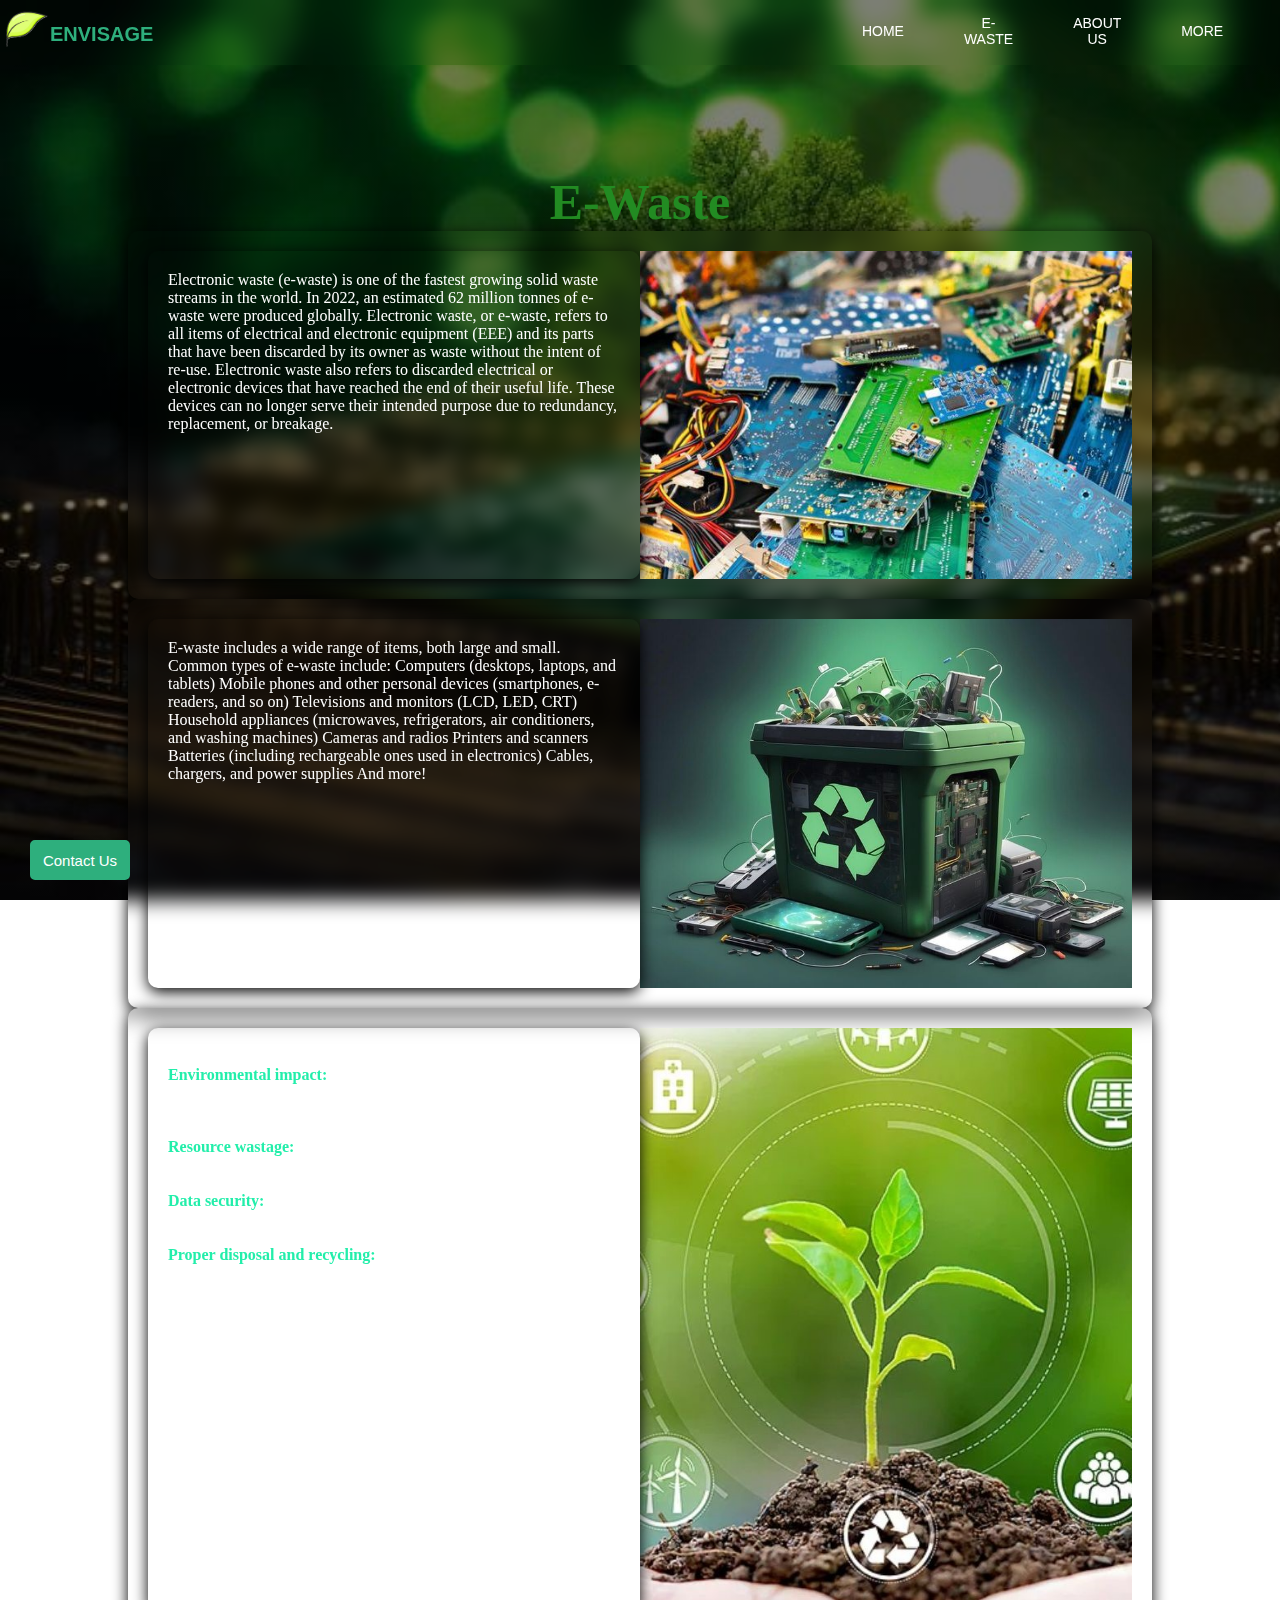
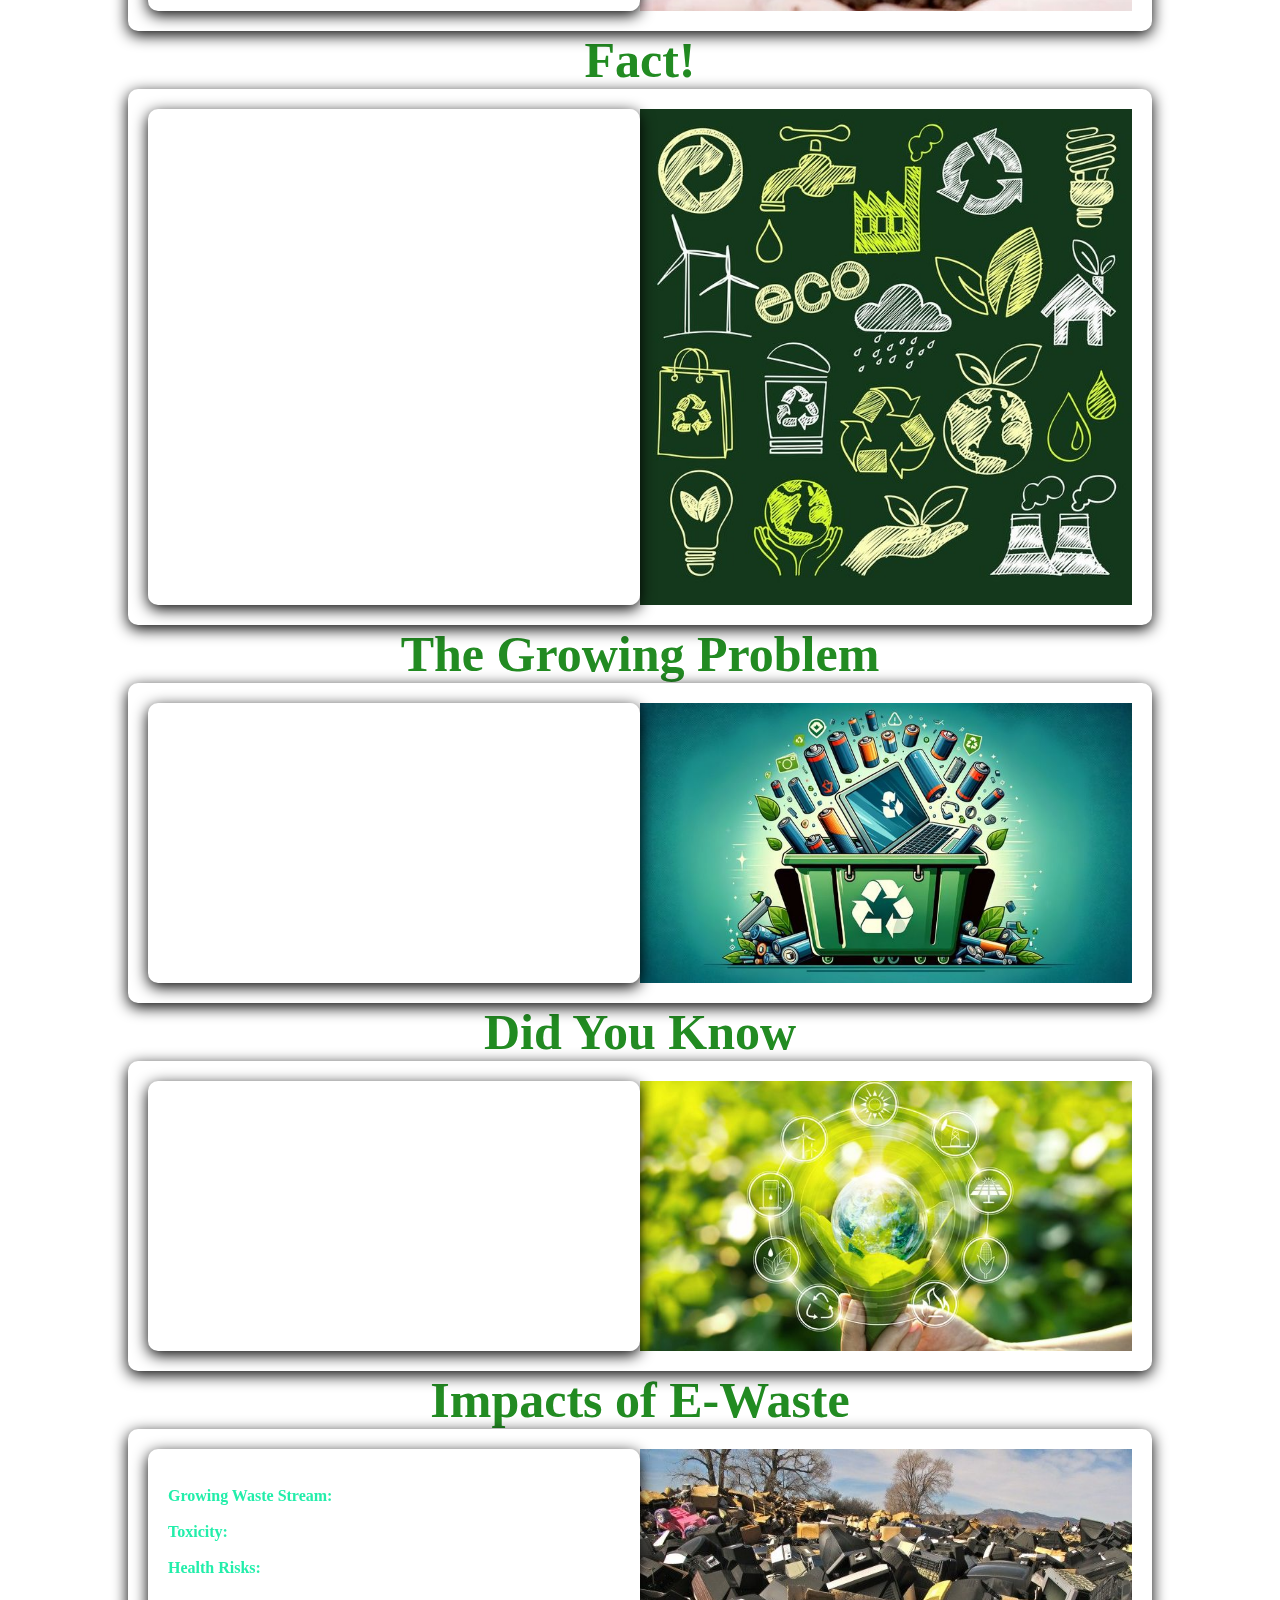
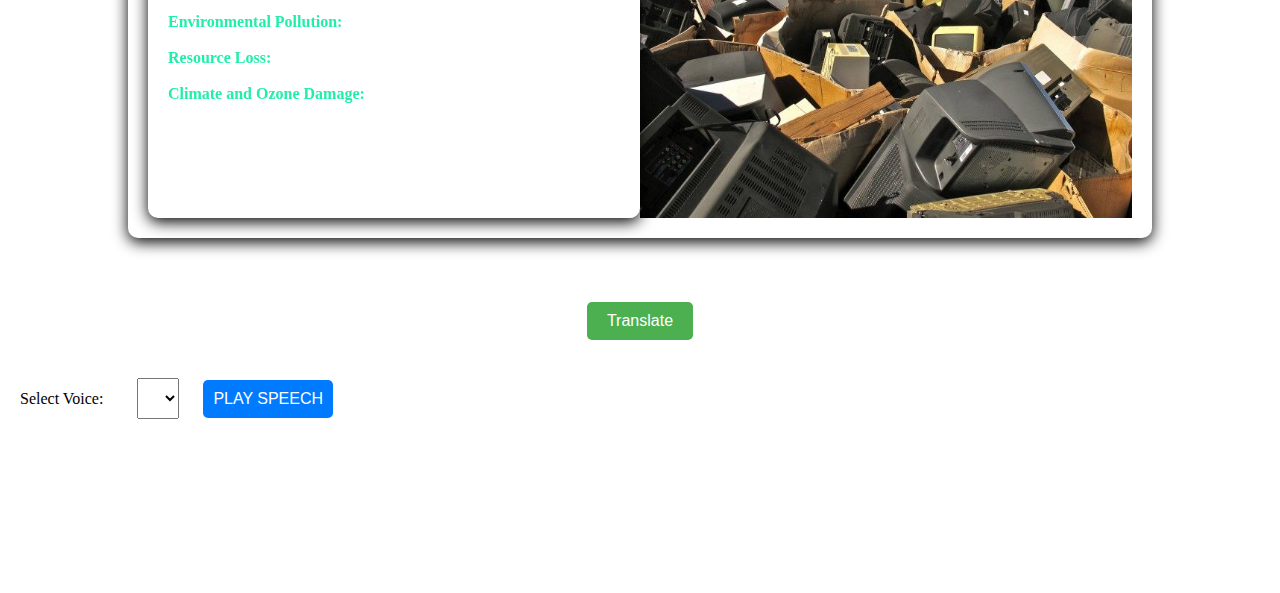
<file: E-Waste.html>
<!-- Completed -->

<!DOCTYPE html>
<html lang="en">
<head>
    <meta charset="UTF-8">
    <meta http-equiv="X-UA-Compatible" content="IE=edge">
    <meta name="viewport" content="width=device-width, initial-scale=1.0">
    <title>E-waste - Envisage</title>
    <link rel="icon" type="image/x-icon" href="Leaf 2.png">
    <link rel="stylesheet" type="text/css" href="styling.css">
    <link rel="stylesheet" type="text/css" href="bout.css">
</head>
<body class="main">
         <nav class="navbar">
           <nav class="dropdownmenu">
            <div class="icon">
                <img class="image" src="Leaf 2.png">
            </div>
            <h2 class="logo">ENVISAGE</h2>
            <div class="menu">
                <ul>
                    <li><a href="INDEX.html">HOME</a></li>
                    <li><a href="#">E-WASTE</a>
                        <ul id="submenu">
                            <a href="E-Waste.html">E-waste</a><br>
                            <a href="Management.html">Management</a><br>
                            <a href="Management 2.html">Stakeholders</a><br>
                            <a href="Technological Advances.html">E-Facts</a>
                        </ul>
                    </li>
                    <li><a href="about.html">ABOUT US</a></li> 
                    <li><a href="#">MORE</a>
                        <ul id="submenu">
                          <a href="Quiz.html">Quiz</a><br>
                          <a href="Chat.html">EnviChat</a><br>
                          <a href="pdfs.html">Download PDFs</a><br>
                        </ul>
                      </li>
                  </ul>
            </div>
           </nav>
           </nav>
        </div>
        <br>
        <br>
        <br>
        <br>
        <br>
        <br>
    <center>
        <h1> E-Waste </h1>
<div class="content-block">
<p>
    Electronic waste (e-waste) is one of the fastest growing solid waste streams in the world. In 2022, an estimated 62 million tonnes of e-waste were produced globally.
Electronic waste, or e-waste, refers to all items of electrical and electronic equipment (EEE) and its parts that have been discarded by its owner as waste without the intent of re-use.
Electronic waste also refers to discarded electrical or electronic devices that have reached the end of their useful life.
These devices can no longer serve their intended purpose due to redundancy, replacement, or breakage.
</p>
<img src="e-waste into (1).jpg" alt="image">
</div>
<div class="content-block">
<p>E-waste includes a wide range of items, both large and small. Common types of e-waste include:
   Computers (desktops, laptops, and tablets)  
   Mobile phones and other personal devices (smartphones, e-readers, and so on)  
  Televisions and monitors (LCD, LED, CRT)  
   Household appliances (microwaves, refrigerators, air conditioners, and washing machines)  
  Cameras and radios  
  Printers and scanners  
  Batteries (including rechargeable ones used in electronics)  
  Cables, chargers, and power supplies 
And more!
</p>
<img src="pic3.jfif" alt="image" width="30" height="100">
</div>
<div class="content-block">
<p> Now, let’s dive a bit deeper into what makes e-waste significant. <br>     
<b> Environmental impact: </b> When e-waste is improperly disposed of (such as being dumped in landfills or incinerated), harmful hazardous substances (such as lead, mercury, and cadmium) that can leach into the soil and water, contaminating ecosystems and posing health risks. <br>
<b> Resource wastage: </b> Many electronic devices contain valuable materials like gold, silver, copper, and rare earth elements, which can be recovered through recycling processes. <br>
<b> Data security: </b> Discarded electronics may still contain sensitive information (such as personal data on hard drives or smartphones), which can be a security risk if not properly wiped or destroyed. <br>
<b> Proper disposal and recycling: </b> E-waste recycling involves disassembling devices and recovering valuable materials while ensuring that harmful substances are safely handled.
    Many countries have specific laws and regulations regarding the disposal of e-waste, and there are certified e-waste recycling facilities that follow environmentally responsible practices.
    Recycling e-waste can help conserve natural resources and reduce pollution, making it an important part of sustainability efforts.
</p>
<img src="pic4.jpg" alt="image" width="30" height="100">
</div>
<h1> Fact! </h1>
<div class="content-block">
<p>The Environmental Protection Agency (EPA) of the United States estimates that recycling one million cell phones can recover 35,000 pounds of copper, 772 pounds of silver, 75 pounds of gold, 33 pounds of palladium among others.
That is approximately; <br>
$ 158,900 worth of copper <br>
$ 224,111.6 worth of silver <br>
$ 2,454,768 worth of gold <br>
$ 33,114 worth of palladium <br>
$ 2,870,893.6 worth of all the above elements <br>
UGX 10,765,851,000 worth of all the above elements <br> </p>
<img src="pic7.jpg" alt="image">
</div>
<h1> The Growing Problem </h1>
<div class="content-block">
<p> Each year, the world generates an additional 2.5 million tons of e-waste.
Radios, toys, phones, laptops—anything with a battery supply—joins this growing mountain of discarded electronics.
In 2019, a staggering 53.6 million tons of e-waste were generated worldwide. That’s roughly 7.3 kilograms per person, equivalent in weight to 350 cruise ships!
Asia led the pack, followed by America, Africa, and Oceania.
<br>
By 2030, the total global e-waste generation is projected to swell to 74.7 million tons, almost doubling the annual amount of new e-waste in just 16 years.
Our world’s fastest-growing domestic waste stream is fueled by shorter product lifecycles and limited repair options.
</p>
<img src="pica.jfif" alt="image">
</div>
<h1> Did You Know </h1>
<div class="content-block">
<p> Each year, International E-Waste Day is held on 14 October, which makes an opportunity to reflect on the impacts of e-waste and the necessary actions to enhance circularity for e-products.
It was launched by the WEEE Forum as a day dedicated to tackling the e-waste problem one device at a time. </p> 
<img src="picb.jfif" alt="image">
</div>
<h1> Impacts of E-Waste </h1>
<div class="content-block">
    <p>
    E-waste has significant environmental and health impacts, including:<br>

    <b>Growing Waste Stream:</b> E-waste is rapidly increasing, with only a small fraction properly recycled.<br>
    <b>Toxicity:</b> It contains harmful substances like lead and mercury, which contaminate soil, water, and air.<br>
    <b>Health Risks:</b> Informal recycling, often in developing countries, exposes workers and communities, especially children, to dangerous chemicals.<br>
    <b>Environmental Pollution:</b> E-waste contributes to soil, water, and air pollution, harms biodiversity, and adds to greenhouse gas emissions.<br>
    <b>Resource Loss:</b> Valuable materials like gold and rare earth elements are lost when e-waste is not recycled properly.<br>
    <b>Climate and Ozone Damage:</b> Improper disposal worsens climate change and can deplete the ozone layer.<br>
    
    In summary, improper e-waste management leads to pollution, health hazards, and resource waste, highlighting the need for better recycling practices.
</p>

<!-- <p> Sources </p>
<p> (1) Electronic waste (e-waste) - World Health Organization (WHO). https://www.who.int/news-room/fact-sheets/detail/electronic-waste-%28e-waste%29.
(2) The Impact of E-Waste: Environmental and Health Risks - CheckSammy. https://checksammy.com/blog/the-global-e-waste-crisis/.
(3) The Environmental Impact of E-Waste: What You Need to Know - ecoverva. https://ecoverva.com/the-environmental-impact-of-e-waste-what-you-need-to-know/.
(4) UN report: Time to seize opportunity, tackle challenge of e-waste - UNEP. https://www.unep.org/news-and-stories/press-release/un-report-time-seize-opportunity-tackle-challenge-e-waste.
(5) The Growing Environmental Risks of E-Waste - Geneva Environment Network. https://www.genevaenvironmentnetwork.org/resources/updates/the-growing-environmental-risks-of-e-waste/. </p> -->
<img src="pc.jfif" alt="image">
</div>



<!-- chatbot:Envisage6 -->
<script>
  window.embeddedChatbotConfig = {
  chatbotId: "0WsbXEnLPmEBd2elbwUfi",
  domain: "www.chatbase.co"
  }
  </script>
  <script
  src="https://www.chatbase.co/embed.min.js"
  chatbotId="0WsbXEnLPmEBd2elbwUfi"
  domain="www.chatbase.co"
  defer>
  </script> <br>    <br>
    <br>
<!--/TRANSLATOR/-->
<!-- Button to trigger Google Translate -->
<button id="translateButton">Translate</button>

<!-- Container for Google Translate widget -->
<div id="google_translate_element" style="display: none;"></div>

<script>
  function googleTranslateElementInit() {
    new google.translate.TranslateElement({
      pageLanguage: 'en'
    }, 'google_translate_element');
  }
</script>

<script src="http://translate.google.com/translate_a/element.js?cb=googleTranslateElementInit"></script>
</center> 
<script>
  // Add event listener to show Google Translate widget on button click
  document.getElementById('translateButton').addEventListener('click', function() {
    var translateElement = document.getElementById('google_translate_element');
    
    // Toggle the visibility of the Google Translate widget
    if (translateElement.style.display === 'none') {
      translateElement.style.display = 'block';
    } else {
      translateElement.style.display = 'none';
    }
  });

  // Prevent zooming on 'Ctrl + Mouse Wheel'
  document.addEventListener('wheel', function(e) {
    if (e.ctrlKey) {
      e.preventDefault(); // Prevent zooming when pressing 'Ctrl + Mouse Wheel'
    }
  }, { passive: false });
</script>
<!--/END OF TRANSLATOR/-->

  <!-- Button to open Google Form -->
  <button class="btn2" onclick="openModal()">Contact Us</button>
  
  <!-- Modal container -->
  <div id="formModal" class="modal">
    <div class="modal-content">
      <span class="close" onclick="closeModal()">&times;</span>
      <iframe src="https://docs.google.com/forms/d/e/1FAIpQLScKcF9DDl3FrstXUAIctckEKlUjOo3YFE31UET_WOtQx1uSUg/viewform?embedded=true" title="Googl forms"></iframe>
    </div>
  </div>
  
  <script>
    // Function to open the modal
    function openModal() {
      document.getElementById('formModal').style.display = 'flex';
    }
  
    // Function to close the modal
    function closeModal() {
      document.getElementById('formModal').style.display = 'none';
    }
  
    // Close modal if clicked outside of content
    window.onclick = function(event) {
      var modal = document.getElementById('formModal');
      if (event.target == modal) {
        closeModal();
      }
    }
  </script>
<br>
<label for="voiceSelect">Select Voice:</label>
    <select id="voiceSelect"></select>

    <button id="playBtn">PLAY SPEECH</button>
    <p id="status"></p>

    <script>
        const synth = window.speechSynthesis;
        const utterance = new SpeechSynthesisUtterance();
        const fixedText = "E-Waste. Electronic waste (e-waste) is one of the fastest growing solid waste streams in the world. In 2022, an estimated 62 million tonnes of e-waste were produced globally. Electronic waste, or e-waste, refers to all items of electrical and electronic equipment (EEE) and its parts that have been discarded by its owner as waste without the intent of re-use. Electronic waste also refers to discarded electrical or electronic devices that have reached the end of their useful life. These devices can no longer serve their intended purpose due to redundancy, replacement, or breakage. E-waste includes a wide range of items, both large and small. Common types of e-waste include: Computers (desktops, laptops, and tablets) Mobile phones and other personal devices (smartphones, e-readers, and so on) Televisions and monitors (LCD, LED, CRT) Household appliances (microwaves, refrigerators, air conditioners, and washing machines) Cameras and radios Printers and scanners Batteries (including rechargeable ones used in electronics) Cables, chargers, and power supplies And more! Now, let’s dive a bit deeper into what makes e-waste significant. Environmental impact: When e-waste is improperly disposed of (such as being dumped in landfills or incinerated), harmful hazardous substances (such as lead, mercury, and cadmium) that can leach into the soil and water, contaminating ecosystems and posing health risks. Resource wastage: Many electronic devices contain valuable materials like gold, silver, copper, and rare earth elements, which can be recovered through recycling processes. Data security: Discarded electronics may still contain sensitive information (such as personal data on hard drives or smartphones), which can be a security risk if not properly wiped or destroyed. Proper disposal and recycling: E-waste recycling involves disassembling devices and recovering valuable materials while ensuring that harmful substances are safely handled. Many countries have specific laws and regulations regarding the disposal of e-waste, and there are certified e-waste recycling facilities that follow environmentally responsible practices. Recycling e-waste can help conserve natural resources and reduce pollution, making it an important part of sustainability efforts. Fact! The Environmental Protection Agency (EPA) of the United States estimates that recycling one million cell phones can recover 35,000 pounds of copper, 772 pounds of silver, 75 pounds of gold, 33 pounds of palladium among others. That is approximately; $ 158,900 worth of copper, $ 224,111.6 worth of silver, $ 2,454,768 worth of gold, $ 33,114 worth of palladium, $ 2,870,893.6 worth of all the above elements, UGX 10,765,851,000 worth of all the above elements. The Growing Problem! Each year, the world generates an additional 2.5 million tons of e-waste. Radios, toys, phones, laptops—anything with a battery supply—joins this growing mountain of discarded electronics. In 2019, a staggering 53.6 million tons of e-waste were generated worldwide. That’s roughly 7.3 kilograms per person, equivalent in weight to 350 cruise ships! Asia led the pack, followed by America, Africa, and Oceania. By 2030, the total global e-waste generation is projected to swell to 74.7 million tons, almost doubling the annual amount of new e-waste in just 16 years. Our world’s fastest-growing domestic waste stream is fueled by shorter product lifecycles and limited repair options. Did You Know? Each year, International E-Waste Day is held on 14 October, which makes an opportunity to reflect on the impacts of e-waste and the necessary actions to enhance circularity for e-products. It was launched by the WEEE Forum as a day dedicated to tackling the e-waste problem one device at a time. Impacts of E-Waste. E-waste has significant environmental and health impacts, including: Growing Waste Stream: E-waste is rapidly increasing, with only a small fraction properly recycled. Toxicity: It contains harmful substances like lead and mercury, which contaminate soil, water, and air. Health Risks: Informal recycling, often in developing countries, exposes workers and communities, especially children, to dangerous chemicals. Environmental Pollution: E-waste contributes to soil, water, and air pollution, harms biodiversity, and adds to greenhouse gas emissions. Resource Loss: Valuable materials like gold and rare earth elements are lost when e-waste is not recycled properly. Climate and Ozone Damage: Improper disposal worsens climate change and can deplete the ozone layer. In summary, improper e-waste management leads to pollution, health hazards, and resource waste, highlighting the need for better recycling practices.";      let voices = [];

        // Populate voice list and set default
        function populateVoiceList() {
            voices = synth.getVoices();
            const voiceSelect = document.getElementById('voiceSelect');
            voiceSelect.innerHTML = ''; // Clear previous options

            voices.forEach((voice, index) => {
                const option = document.createElement('option');
                option.textContent = `${voice.name} (${voice.lang})`;
                option.value = index;
                voiceSelect.appendChild(option);
            });

            // Set the default voice
            if (voices.length > 0) {
                utterance.voice = voices[0];
                document.getElementById('voiceSelect').value = 0;
            }
        }

        // Ensure voices are populated on page load
        populateVoiceList();
        if (speechSynthesis.onvoiceschanged !== undefined) {
            speechSynthesis.onvoiceschanged = populateVoiceList;
        }

        // Play speech instantly on button click
        function playSpeech() {
            const status = document.getElementById('status');
            const voiceSelect = document.getElementById('voiceSelect');

            if (voices.length > 0) {
                synth.cancel(); // Cancel any ongoing speech for instant playback
                utterance.voice = voices[voiceSelect.value]; // Select the chosen voice
                utterance.text = fixedText;
                synth.speak(utterance); // Start speaking
                status.textContent = "Playing speech...";
            } else {
                status.textContent = "Voices are still loading. Please wait...";
            }
        }

        // Event listener for the play button
        document.getElementById("playBtn").addEventListener("click", playSpeech);

        // Preload the voice list on page load for faster performance
        if (voices.length === 0) {
            populateVoiceList();
        }
    </script>

<br>
<br>
<br>
<br>
<br>
<br>
<br>
<br>
</body>
</html>
</file>
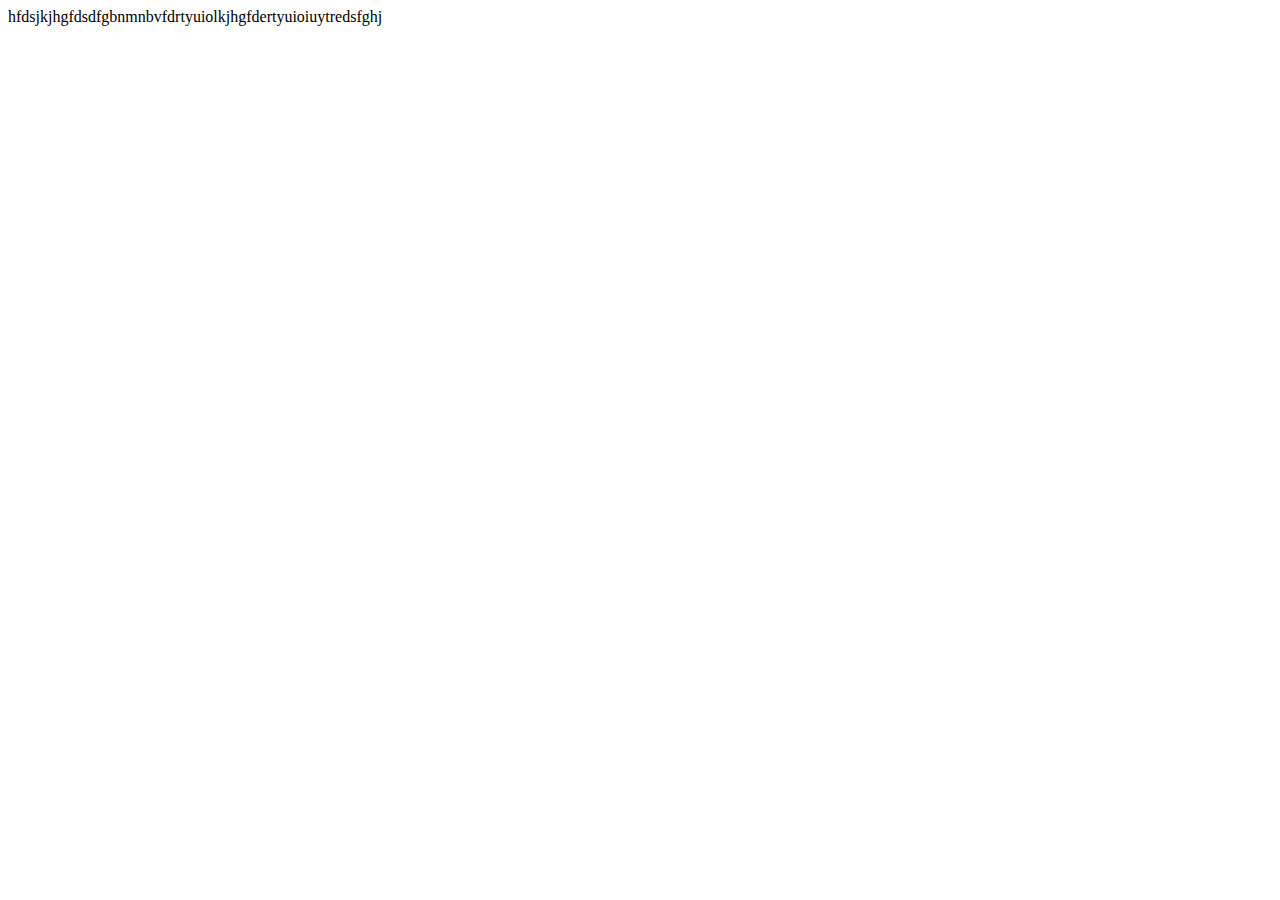
<file: EnvisAI 1.0.html>
<html>
<head>
<title> Test EnvisAI 1.0 </title>
<body>
    <script>
        window.embeddedChatbotConfig = {
        chatbotId: "00Vw1I8MYze-PqFnaDpYC",
        domain: "www.chatbase.co"
        }
        </script>
        <script
        src="https://www.chatbase.co/embed.min.js"
        chatbotId="00Vw1I8MYze-PqFnaDpYC"
        domain="www.chatbase.co"
        defer>
        </script>

<p> hfdsjkjhgfdsdfgbnmnbvfdrtyuiolkjhgfdertyuioiuytredsfghj</p>

</body>
</head>
</html>
</file>
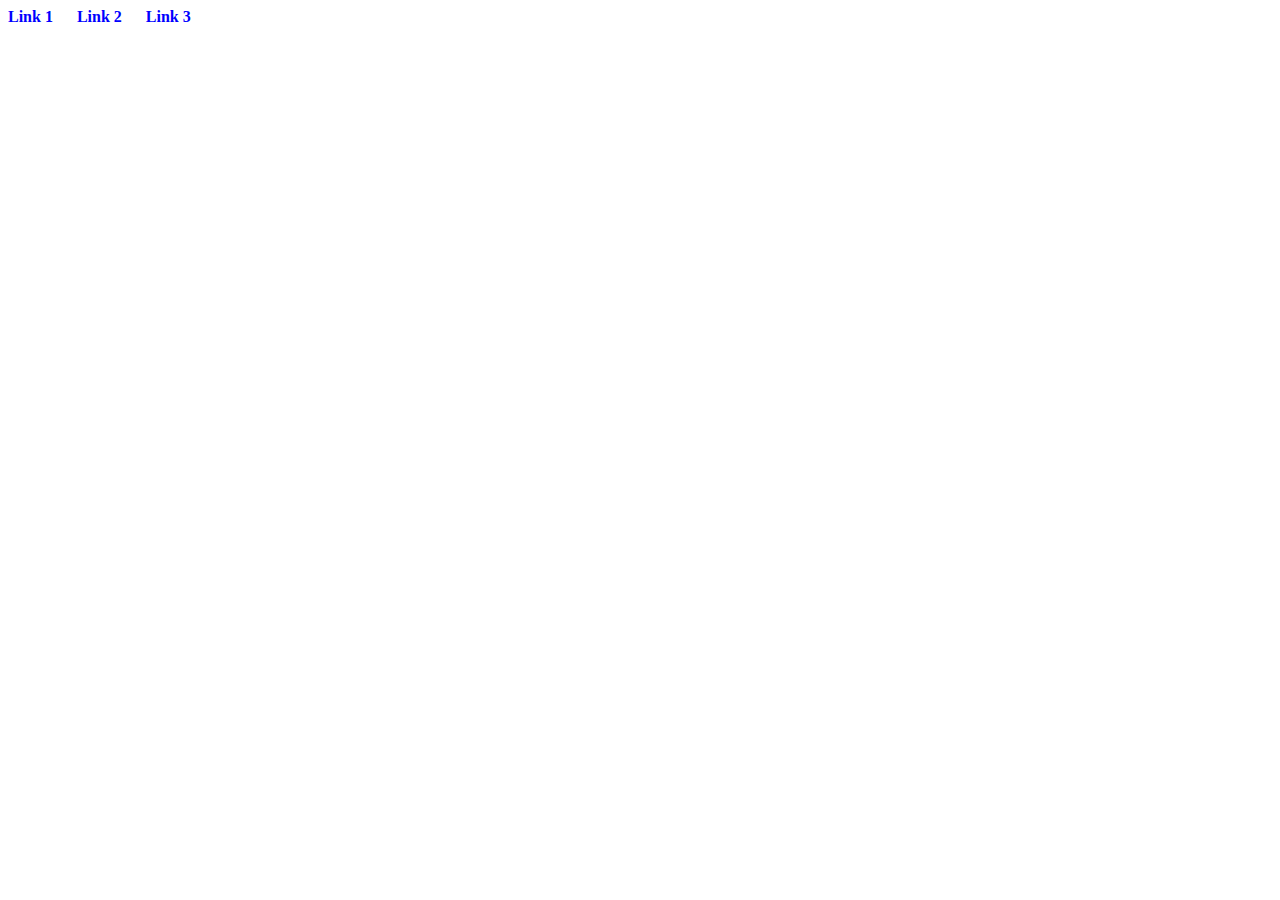
<file: EnvisAI 1.1.html>
<!DOCTYPE html>
<html lang="en">
<head>
<meta charset="UTF-8">
<meta name="viewport" content="width=device-width, initial-scale=1.0">
<title>Dynamic Hover Card</title>
<style>
  /* Style for the link */
  .hover-link {
    text-decoration: none;
    color: blue;
    font-weight: bold;
    position: relative;
    margin-right: 20px;
  }

  /* Style for the card */
  .hover-card {
    display: none;
    position: absolute;
    width: 200px;
    padding: 15px;
    border: 1px solid #ddd;
    border-radius: 5px;
    background-color: #f9f9f9;
    box-shadow: 0px 4px 8px rgba(0, 0, 0, 0.2);
    z-index: 100;
  }

  .hover-card p {
    margin: 0;
    font-size: 14px;
  }
</style>
</head>
<body>

<!-- Links with data-content attribute for dynamic content -->
<a href="#" class="hover-link" data-content="This is a helpful description for Link 1" onmouseover="showCard(event)" onmouseout="hideCard()">Link 1</a>
<a href="#" class="hover-link" data-content="Another useful description for Link 2" onmouseover="showCard(event)" onmouseout="hideCard()">Link 2</a>
<a href="#" class="hover-link" data-content="Different information for Link 3" onmouseover="showCard(event)" onmouseout="hideCard()">Link 3</a>

<!-- Hover card container -->
<div class="hover-card" id="hoverCard">
  <p id="hoverCardContent"></p>
</div>

<script>
  const hoverCard = document.getElementById('hoverCard');
  const hoverCardContent = document.getElementById('hoverCardContent');

  function showCard(event) {
    const link = event.target;
    const content = link.getAttribute('data-content');

    // Update the card content
    hoverCardContent.textContent = content;

    // Get the link's position and set the card's position
    const rect = link.getBoundingClientRect();
    hoverCard.style.top = `${rect.bottom + window.scrollY + 5}px`;
    hoverCard.style.left = `${rect.left + window.scrollX}px`;

    // Show the card
    hoverCard.style.display = 'block';
  }

  function hideCard() {
    hoverCard.style.display = 'none';
  }
</script>

</body>
</html>
</file>
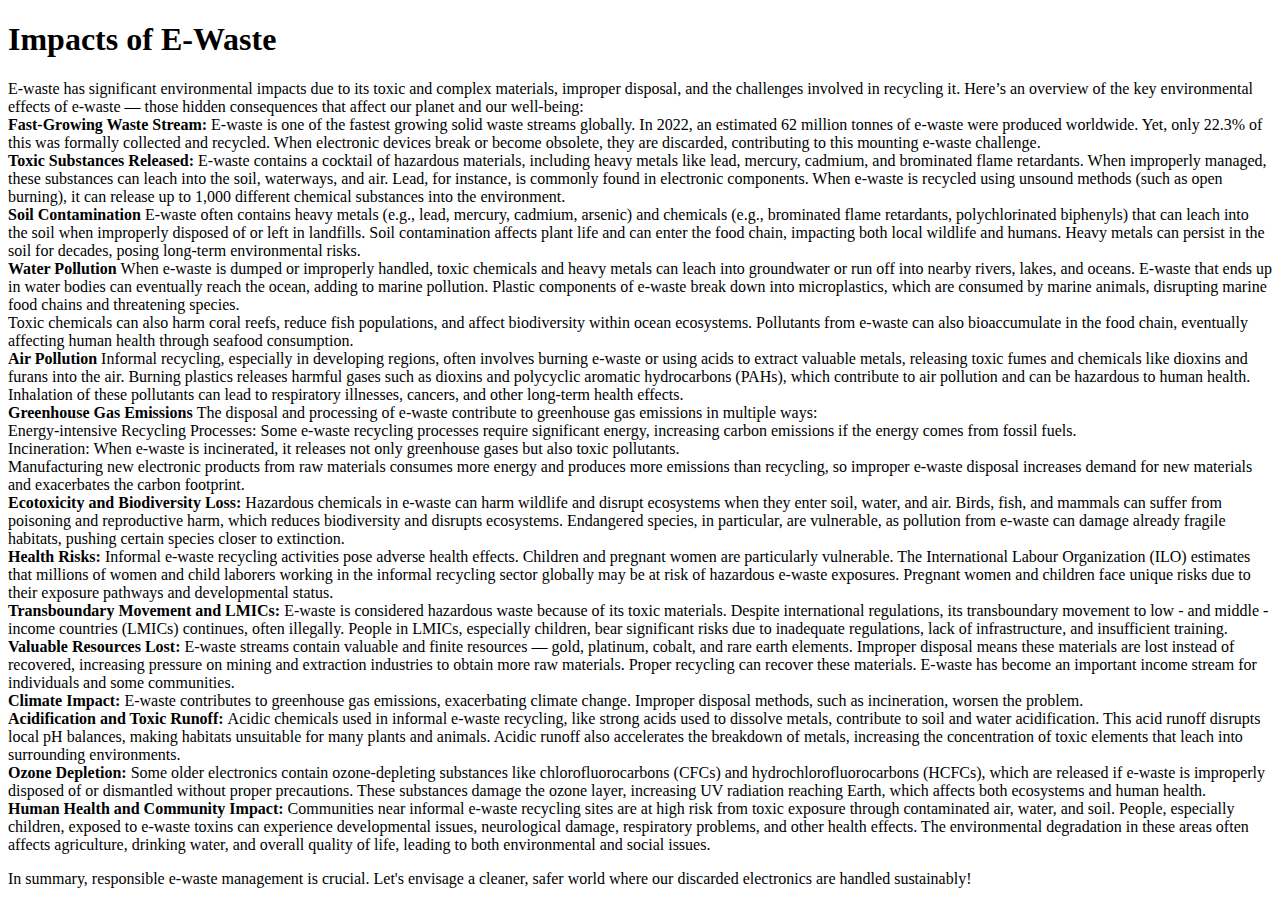
<file: Impacts.html>
<!DOCTYPE html>
<html>
    <head>
        <title> Impacts</title>
    </head>
<body>


<h1> Impacts of E-Waste </h1>
<p> E-waste has significant environmental impacts due to its toxic and complex materials, improper disposal, and the challenges involved in recycling it. Here’s an overview of the key environmental effects of e-waste — those hidden consequences that affect our planet and our well-being: <br>
<b> Fast-Growing Waste Stream: </b> E-waste is one of the fastest growing solid waste streams globally.
In 2022, an estimated 62 million tonnes of e-waste were produced worldwide.
Yet, only 22.3% of this was formally collected and recycled.
When electronic devices break or become obsolete, they are discarded, contributing to this mounting e-waste challenge. <br>
<b> Toxic Substances Released: </b>E-waste contains a cocktail of hazardous materials, including heavy metals like lead, mercury, cadmium, and brominated flame retardants.
When improperly managed, these substances can leach into the soil, waterways, and air.
Lead, for instance, is commonly found in electronic components.
When e-waste is recycled using unsound methods (such as open burning), it can release up to 1,000 different chemical substances into the environment. <br>
<b> Soil Contamination </b> E-waste often contains heavy metals (e.g., lead, mercury, cadmium, arsenic) and chemicals (e.g., brominated flame retardants, polychlorinated biphenyls) that can leach into the soil when improperly disposed of or left in landfills.
Soil contamination affects plant life and can enter the food chain, impacting both local wildlife and humans.
Heavy metals can persist in the soil for decades, posing long-term environmental risks. <br>
<b> Water Pollution </b> When e-waste is dumped or improperly handled, toxic chemicals and heavy metals can leach into groundwater or run off into nearby rivers, lakes, and oceans.
E-waste that ends up in water bodies can eventually reach the ocean, adding to marine pollution.
Plastic components of e-waste break down into microplastics, which are consumed by marine animals, disrupting marine food chains and threatening species. <br>
Toxic chemicals can also harm coral reefs, reduce fish populations, and affect biodiversity within ocean ecosystems.
Pollutants from e-waste can also bioaccumulate in the food chain, eventually affecting human health through seafood consumption. <br>
<b> Air Pollution </b> Informal recycling, especially in developing regions, often involves burning e-waste or using acids to extract valuable metals, releasing toxic fumes and chemicals like dioxins and furans into the air.
Burning plastics releases harmful gases such as dioxins and polycyclic aromatic hydrocarbons (PAHs), which contribute to air pollution and can be hazardous to human health.
Inhalation of these pollutants can lead to respiratory illnesses, cancers, and other long-term health effects. <br>
<b> Greenhouse Gas Emissions </b> The disposal and processing of e-waste contribute to greenhouse gas emissions in multiple ways: <br>
Energy-intensive Recycling Processes: Some e-waste recycling processes require significant energy, increasing carbon emissions if the energy comes from fossil fuels. <br>
Incineration: When e-waste is incinerated, it releases not only greenhouse gases but also toxic pollutants. <br>
Manufacturing new electronic products from raw materials consumes more energy and produces more emissions than recycling, so improper e-waste disposal increases demand for new materials and exacerbates the carbon footprint. <br>
<b> Ecotoxicity and Biodiversity Loss: </b> Hazardous chemicals in e-waste can harm wildlife and disrupt ecosystems when they enter soil, water, and air.
Birds, fish, and mammals can suffer from poisoning and reproductive harm, which reduces biodiversity and disrupts ecosystems.
Endangered species, in particular, are vulnerable, as pollution from e-waste can damage already fragile habitats, pushing certain species closer to extinction. <br>
<b> Health Risks: </b> Informal e-waste recycling activities pose adverse health effects. Children and pregnant women are particularly vulnerable.
The International Labour Organization (ILO) estimates that millions of women and child laborers working in the informal recycling sector globally may be at risk of hazardous e-waste exposures.
Pregnant women and children face unique risks due to their exposure pathways and developmental status. <br>
<b> Transboundary Movement and LMICs: </b> E-waste is considered hazardous waste because of its toxic materials.
Despite international regulations, its transboundary movement to low - and middle - income countries (LMICs) continues, often illegally.
People in LMICs, especially children, bear significant risks due to inadequate regulations, lack of infrastructure, and insufficient training. <br>  
<b> Valuable Resources Lost: </b> E-waste streams contain valuable and finite resources — gold, platinum, cobalt, and rare earth elements.
Improper disposal means these materials are lost instead of recovered, increasing pressure on mining and extraction industries to obtain more raw materials.
Proper recycling can recover these materials. E-waste has become an important income stream for individuals and some communities. <br>
<b> Climate Impact: </b> E-waste contributes to greenhouse gas emissions, exacerbating climate change.
Improper disposal methods, such as incineration, worsen the problem. <br>
<b> Acidification and Toxic Runoff: </b> Acidic chemicals used in informal e-waste recycling, like strong acids used to dissolve metals, contribute to soil and water acidification.
This acid runoff disrupts local pH balances, making habitats unsuitable for many plants and animals.
Acidic runoff also accelerates the breakdown of metals, increasing the concentration of toxic elements that leach into surrounding environments. <br>
<b> Ozone Depletion: </b> Some older electronics contain ozone-depleting substances like chlorofluorocarbons (CFCs) and hydrochlorofluorocarbons (HCFCs), which are released if e-waste is improperly disposed of or dismantled without proper precautions.
These substances damage the ozone layer, increasing UV radiation reaching Earth, which affects both ecosystems and human health. <br>
<b> Human Health and Community Impact: </b> Communities near informal e-waste recycling sites are at high risk from toxic exposure through contaminated air, water, and soil.
People, especially children, exposed to e-waste toxins can experience developmental issues, neurological damage, respiratory problems, and other health effects.
The environmental degradation in these areas often affects agriculture, drinking water, and overall quality of life, leading to both environmental and social issues. <br>

<p> In summary, responsible e-waste management is crucial. Let's envisage a cleaner, safer world where our discarded electronics are handled sustainably! </p>

<!-- <p> Sources </p>
<p> (1) Electronic waste (e-waste) - World Health Organization (WHO). https://www.who.int/news-room/fact-sheets/detail/electronic-waste-%28e-waste%29.
(2) The Impact of E-Waste: Environmental and Health Risks - CheckSammy. https://checksammy.com/blog/the-global-e-waste-crisis/.
(3) The Environmental Impact of E-Waste: What You Need to Know - ecoverva. https://ecoverva.com/the-environmental-impact-of-e-waste-what-you-need-to-know/.
(4) UN report: Time to seize opportunity, tackle challenge of e-waste - UNEP. https://www.unep.org/news-and-stories/press-release/un-report-time-seize-opportunity-tackle-challenge-e-waste.
(5) The Growing Environmental Risks of E-Waste - Geneva Environment Network. https://www.genevaenvironmentnetwork.org/resources/updates/the-growing-environmental-risks-of-e-waste/. </p> -->

        

        

</body>
</html>
</file>
<file: styling.css>
*{
     margin: 0;
     padding: 0;
 }
 .image{
   height: 50px;
   width: 50px;
   float: left;
   padding-top: 10px;
 }    
 
 .main{
    width: 100%;
    background: linear-gradient(to top, rgba(0,0,0,0.5)60%, rgba(0,0,0,0.5)60%),url(tech.jpg);
    background-position: fixed;
    background-size: cover;
    background-attachment: fixed; 
    height: 109vh;
 } 
 .navbar{
    width: 100%;
    height: 65px;
    margin: auto;
    backdrop-filter: blur(10px);
    position: relative;
 }
 .icon{
    width: 5px;
    height: 5px;
    float: left;
 }
 .logo{
    color: #2EAF7D;
    font-size: 20px;
    font-family: Arial;
    padding-left: 45px;
    float: left;
    padding-top: 23px;
 }
 .menu{
   width: 400px;
   float: right;
   height: 70px;
   padding-right: 75px;
 }
  ul{
   float: left;
   display: flex;
   justify-content: center;
   align-items: center;
  }  
  ul li{
   list-style: none;
   margin-left: 62px;
   margin-top: 27px;
   font-size: 14px; 
  } 
 ul li a{
   text-decoration: none;
   color: #fff;
   font-family: Arial;
   font-weight: bold;
   transition: 0.4s ease-in-out;
 }
 ul li a:hover{
   color: #2EAF7D;
 }
 .search{
   width: 330px;
   float: left;
   margin-left: 270px;
 }
 .srch{
   font-family: Franklin Gothic Medium;
   width: 200px; 
   height: 40px;
   background: transparent;
   border: 1px solid #2EAF7D;
   margin-top: 13px; 
   color: #fff;
   border-right: none;
   font-size: 16px;
   float: left;
   padding: 10px;
   border-bottom-left-radius: 5px;
   border-top-left-radius: 5px; 
 }  
 .btn{
   width: 100px;
   height: 40px;
   background: #2EAF7D;
   border: 2px solid #2EAF7D;
   margin-top: 13px;
   color: #fff;
   font-size: 15px;
   border-bottom-right-radius: 5px;   
 }
.btn:focus{
   outline: none;
} 
.btn2{
   width: 100px;
   height: 40px;
   background: #2EAF7D;
   border: 2px solid #2EAF7D;
   margin-top: 13px;
   color: #fff;
   font-size: 15px;
   border-radius: 5px; 
   position: fixed; 
   float: left;
   bottom: 10px; 
   left: 20px;
  }
.btn2 a{
   text-decoration: none;
   color: #fff;
}
.btn2:hover{
   width: 120px;
   height: 60px;
   background: #2a5847;
   border: 2px solid #2a5847;
   margin-top: 13px;
   color: #fff;
   font-size: 17px;
   border-radius: 5px; 
   position: fixed; 
   float: left;
   bottom: 10px; 
   left: 20px;
   transition: all 1s;
   transition:  all 1s ease-out;
}
.srch:focus{
   outline: none;
}
.content2{
   width: 1200px;
   height: auto;
   margin: auto;
   color:#fff;
   float: left;
   padding-bottom: 50px;
}
.content2 .par{
   padding-left: 20px;
   padding-bottom: 25px;
   font-family: Arial;
   letter-spacing: 1.2px;
   line-height: 30px;
}
.content2 .parac{
   font-size: 30px;
   color: #fff;
}
.content2 h1{
   font-family: 'Times New Roman';
   font-size: 50px;
   padding-left: 20px;
   margin-top: 9%;
   letter-spacing: 2px;
}
.content2 .cn{
   width: 160px;
   height: 40px;
   background: #2EAF7D;
   border: none;
   margin-bottom: 10px;
   margin-left: 20px;
   font-size: 18px;
   border-radius: 10px;
   cursor: pointer
}
.content2 .cn a{
   text-decoration: none;
   color: black;
   transition: 3s ease;
}
.cn:hover{
   background-color: #fff;
   transform: translatey(-10px) ;
   transition: all 3s;
}
.content2 span{
   color: #2EAF7D;
   font-size: 60px;   
}
.content{
   width: 1200px;
   height: auto;
   margin: auto;
   color:#fff;
   position: center;
}
.content .par{
   padding-left: 20px;
   padding-bottom: 25px;
   font-family: Arial;
   letter-spacing: 1.2px;
   line-height: 30px;
}
.content .parac{
   font-size: 30px;
   color: #fff;
}
.content h1{
   font-family: 'Times New Roman';
   font-size: 50px;
   padding-left: 20px;
   margin-top: 9%;
   letter-spacing: 2px;
}
.content .cn{
   width: 160px;
   height: 40px;
   background: #2EAF7D;
   border: none;
   margin-bottom: 10px;
   margin-left: 20px;
   font-size: 18px;
   border-radius: 10px;
   cursor: pointer
}
.content .cn a{
   text-decoration: none;
   color: black;
   transition: 3s ease;
}
.cn:hover{
   background-color: #fff;
   transform: translatey(-10px) ;
   transition: all 3s;
}
.content span{
   color: #2EAF7D;
   font-size: 60px;   
}
.value{
   width: 250px;
   height: 380px;
   background: linear-gradient(to top, rgba(0,0,0,0.5)50%, rgba(0,0,0,0.5)50%);
   position: absolute;
   top: -20px;
   left: 870px;
   border-radius: 10px;
   padding: 25px;
   color:#1ae713;
}
.value h2{
   width: 220px;
   font-family:  sans-serif;
   text-align: center;
   color: #2EAF7D;
   font-size: 22px;
   background-color: #fff;
   border-radius: 10px;
   margin: 2px;
   padding: 8px;
}
.dropdownmenu ul, .dropdownmenu li{
  margin: 0;
  padding: 0;
}
.dropdownmenu ul{
   list-style: none;
   width: 100%;
}
.dropdownmenu li{
   float: left;
   position: relative;
   width: auto;
}
.dropdownmenu a{
   display: block;
   font-weight: 400;
   padding: 15px 30px;
   text-align: center;
   transition: all 0.25s ease; 
}
.dropdownmenu li:hover a{
   backdrop-filter: blur(1000px);
   display: block;
}
#submenu{
   left: 0;
   opacity: 0;
   position: absolute;
   visibility: hidden;
   z-index: 10;
   text-align: left;
   background-color: forestgreen;
   border-radius: 10px;
   top: 0px; 
}
li:hover ul#submenu{
   opacity: 1;
   top: 65px;
   visibility: visible;
   transition: all 0.5s;
   display: block;
   transform: translateY(2px);
}
#submenu li{
   float: none;
   width: 100%;
}
#submenu:hover{
   backdrop-filter: blur(100px);
}
#submenu a{
   backdrop-filter: blur(100px);
   padding-top: 5px;
   padding-bottom: 5px;
   text-align: left;
   padding-left: 10px;
}
/* form iframe */
.modal{
   display: none;
   position: fixed;
   top: 0;
   left: 0;
   width: 100%;
   height: 100%;
   background-color: rgba(0,0,0,0.5);
   justify-content: center;
   align-items: center;
}
.modal-content{
   position: relative;
   width: 80%;
   height: 80%;
   background-color: #fff;
   border-radius: 10px;
   overflow: hidden;
}
.close{
   position: absolute;
   top: 10px;
   right: 10px;
   font-size: 24px;
   color: #333;
   cursor: pointer;
}
iframe{
   width: 100%;
   height: 100%;
   border: none;
}
 /* Style for the translate button */
#translateButton {
background-color: #4CAF50; /* Green background */
color: white;              /* White text */
padding: 10px 20px;        /* Padding */
font-size: 16px;           /* Font size */
border: none;              /* No border */
border-radius: 5px;        /* Rounded corners */
cursor: pointer;          /* Pointer cursor on hover */
transition: background-color 0.3s ease;
}
/* Hover effect */
#translateButton:hover {
background-color: #45a049; /* Darker green on hover */
color: white; 
padding: 20px 30px;
transition: all 2s; 
}
.footer{
   background-color: #070707;
   font-family: Times New Roman;
   color: #f2f2f2;
   height: 100px;
   width: 100%;
   bottom: 10px;
      text-align: center;
      opacity: 40%;
}
label, select, button {
   margin: 10px;
   padding: 10px;
   font-size: 16px;
}
button {
   background-color: #007BFF;
   color: white;
   border: none;
   border-radius: 5px;
   cursor: pointer;
   transition: all 0.3s ease;
   position: relative;
}
button:hover {
   background-color: #0056b3;
}
#voiceDropdown {
   display: none;
   position: absolute;
   top: 40px;
   background-color: #fff;
   border: 1px solid #ddd;
   box-shadow: 0 8px 16px rgba(0, 0, 0, 0.2);
   width: 200px;
   z-index: 1;
}
#voiceDropdown button {
   width: 100%;
   text-align: left;
   padding: 8px;
   border: none;
   background-color: #fff;
   cursor: pointer;
}
#voiceDropdown button:hover {
   background-color: #ddd;
}
#status {
   margin-top: 20px;
   font-size: 18px;
   color: #333;
}
</file>
<file: CSS/styling.css>
*{
     margin: 0;
     padding: 0;
 }

 .image{
   height: 50px;
   width: 50px;
   float: left;
   padding-top: 10px;
 }    
 
 .main{
    width: 100%;
    background: linear-gradient(to top, rgba(0,0,0,0.5)60%, rgba(0,0,0,0.5)60%),url(../Images/bgpic.jpeg);
    background-position: center;
    background-size: cover;
    background-attachment: fixed; 
    height: 90vh;
 } 
 .navbar{
    width: 100%;
    height: 65px;
    backdrop-filter: blur(10px);
    display: flex;
    justify-content: space-evenly;
 }
 .icon{
    width: 5px;
    height: 5px;
    float: left;
 }
 .logo{
    color: #2EAF7D;
    font-size: 20px;
    font-family: Arial;
    padding-left: 45px;
    padding-top: 23px;
 }
 .menu{
   width: auto;
   height: 70px;
   padding-right: 75px;
 }
  ul{
   float: left;
   display: flex;
   justify-content: center;
   align-items: center;
  }  
  ul li{
   list-style: none;
   margin-left: 62px;
   margin-top: 27px;
   font-size: 14px; 
  } 
 ul li a{
   text-decoration: none;
   color: #fff;
   font-family: Arial;
   font-weight: bold;
   transition: 0.4s ease-in-out;
 }
 ul li a:hover{
   color: #2EAF7D;
 }
 .btn{
   width: 100px;
   height: 40px;
   background: #2EAF7D;
   border: 2px solid #2EAF7D;
   margin-top: 13px;
   color: #fff;
   font-size: 15px;
   border-bottom-right-radius: 5px;   
 }
.btn:focus{
   outline: none;
} 
.btn2{
   width: 100px;
   height: 40px;
   background: #2EAF7D;
   border: 2px solid #2EAF7D;
   margin-top: 13px;
   color: #fff;
   font-size: 15px;
   border-radius: 5px; 
   position: fixed; 
   float: left;
   bottom: 10px; 
   left: 20px;
  }
.btn2 a{
   text-decoration: none;
   color: #fff;
}
.btn2:hover{
   width: 120px;
   height: 60px;
   background: #2a5847;
   border: 2px solid #2a5847;
   margin-top: 13px;
   color: #fff;
   font-size: 17px;
   border-radius: 5px; 
   position: fixed; 
   float: left;
   bottom: 10px; 
   left: 20px;
   transition: all 1s;
   transition:  all 1s ease-out;
}
.srch:focus{
   outline: none;
}
.content2{
   width: 1200px;
   height: auto;
   margin: auto;
   color:#fff;
   float: left;
   padding-bottom: 50px;
}
.content2 .par{
   padding-left: 20px;
   padding-bottom: 25px;
   font-family: Arial;
   letter-spacing: 1.2px;
   line-height: 30px;
}
.content2 .parac{
   font-size: 30px;
   color: #fff;
}
.content2 h1{
   font-family: 'Times New Roman';
   font-size: 50px;
   padding-left: 20px;
   margin-top: 9%;
   letter-spacing: 2px;
}
.content2 .cn{
   width: 160px;
   height: 40px;
   background: #2EAF7D;
   border: none;
   margin-bottom: 10px;
   margin-left: 20px;
   font-size: 18px;
   border-radius: 10px;
   cursor: pointer
}
.content2 .cn a{
   text-decoration: none;
   color: black;
   transition: 3s ease;
}
.cn:hover{
   background-color: #fff;
   transform: translatey(-10px) ;
   transition: all 3s;
}
.content2 span{
   color: #2EAF7D;
   font-size: 60px;   
}
.content{
   width: 100%;
   color:#fff;
}
.content .par{
   padding-left: 20px;
   padding-bottom: 25px;
   font-family: Arial;
   letter-spacing: 1.2px;
   line-height: 30px;
}
.content .parac{
   font-size: 30px;
   color: #fff;
}
.content h1{
   font-family: 'Times New Roman';
   font-size: 50px;
   padding-left: 20px;
   margin-top: 9%;
   letter-spacing: 2px;
}
.content .cn{
   width: 160px;
   height: 40px;
   background: #2EAF7D;
   border: none;
   margin-bottom: 10px;
   margin-left: 20px;
   font-size: 18px;
   border-radius: 10px;
   cursor: pointer
}
.content .cn a{
   text-decoration: none;
   color: black;
   transition: 3s ease;
}
.cn:hover{
   background-color: #fff;
   transform: translatey(-10px) ;
   transition: all 3s;
}
.content span{
   color: #2EAF7D;
   font-size: 2em;   
}
.value{
   width: 250px;
   height: 380px;
   background: linear-gradient(to top, rgba(0,0,0,0.5)50%, rgba(0,0,0,0.5)50%);
   position: absolute;
   top: -20px;
   left: 870px;
   border-radius: 10px;
   padding: 25px;
   color:#1ae713;
}
.value h2{
   width: 220px;
   font-family:  sans-serif;
   text-align: center;
   color: #2EAF7D;
   font-size: 22px;
   background-color: #fff;
   border-radius: 10px;
   margin: 2px;
   padding: 8px;
}
.dropdownmenu ul, .dropdownmenu li{
  margin: 0;
  padding: 0;
}
.dropdownmenu ul{
   list-style: none;
   width: 100%;
}
.dropdownmenu li{
   float: left;
   position: relative;
   width: auto;
}
.dropdownmenu a{
   display: block;
   font-weight: 400;
   padding: 15px 30px;
   text-align: center;
   transition: all 0.25s ease; 
}
.dropdownmenu li:hover a{
   backdrop-filter: blur(1000px);
   display: block;
}
#submenu{
   left: 0;
   opacity: 0;
   position: absolute;
   visibility: hidden;
   z-index: 2;
   text-align: left;
   background-color: forestgreen;
   border-radius: 10px;
   top: 0px;
   transition: all 1s ease-in-out; 
   display: block;
}
li:hover ul#submenu{
   opacity: 1;
   top: 65px;
   visibility: visible;
   display: block;
   transform: translateY(2px);
}
#submenu li{
   float: none;
   width: 100%;
}
#submenu:hover{
   backdrop-filter: blur(100px);
}
#submenu a{
   backdrop-filter: blur(100px);
   padding-top: 5px;
   padding-bottom: 5px;
   text-align: left;
   padding-left: 10px;
}
/* form iframe */
.modal{
   display: none;
   position: fixed;
   top: 0;
   left: 0;
   width: 100%;
   height: 100%;
   background-color: rgba(0,0,0,0.5);
   justify-content: center;
   align-items: center;
}
.modal-content{
   position: relative;
   width: 80%;
   height: 80%;
   background-color: #fff;
   border-radius: 10px;
   overflow: hidden;
}
.close{
   position: absolute;
   top: 10px;
   right: 10px;
   font-size: 24px;
   color: #333;
   cursor: pointer;
}
iframe{
   width: 100%;
   height: 100%;
   border: none;
}
 /* Style for the translate button */
#translateButton {
background-color: #4CAF50; /* Green background */
color: white;              /* White text */
padding: 10px 20px;        /* Padding */
font-size: 16px;           /* Font size */
border: none;              /* No border */
border-radius: 5px;        /* Rounded corners */
cursor: pointer;          /* Pointer cursor on hover */
transition: background-color 0.3s ease;
}
/* Hover effect */
#translateButton:hover {
background-color: #45a049; /* Darker green on hover */
color: white; 
padding: 20px 30px;
transition: all 2s; 
}
.footer{
   background-color: #070707;
   font-family: Times New Roman;
   color: #f2f2f2;
   height: 100px;
   width: 100%;
   bottom: 10px;
      text-align: center;
      opacity: 40%;
}
label, select, button {
   margin: 10px;
   padding: 10px;
   font-size: 16px;
}
button {
   background-color: #007BFF;
   color: white;
   border: none;
   border-radius: 5px;
   cursor: pointer;
   transition: all 0.3s ease;
   position: relative;
}
button:hover {
   background-color: #0056b3;
}
#voiceDropdown {
   display: none;
   position: absolute;
   top: 40px;
   background-color: #fff;
   border: 1px solid #ddd;
   box-shadow: 0 8px 16px rgba(0, 0, 0, 0.2);
   width: 200px;
   z-index: 1;
}
#voiceDropdown button {
   width: 100%;
   text-align: left;
   padding: 8px;
   border: none;
   background-color: #fff;
   cursor: pointer;
}
#voiceDropdown button:hover {
   background-color: #ddd;
}
#status {
   margin-top: 20px;
   font-size: 18px;
   color: #333;
}
@media only screen and (min-width: 768px) and (max-width: 1440px){
   .image{
      height: 50px;
      width: 50px;
      float: left;
      padding-top: 10px;
    }    
    .main{
       width: 100%;
       height: 109vh;
    } 
    .navbar{
       width: auto;
       height: auto;
       margin: auto;
    }
    .logo{
       color: #2EAF7D;
       font-size: 20px;
    }
    .menu{
      width: 500px;
    }

     ul li{
      list-style: none;
      margin-left: 62px;
      margin-top: 27px;
      font-size: 14px; 
     } 
    ul li a{
      transition: all 0.4s ease-in-out;
    }
    ul li a:hover{
      color: #2EAF7D;
    }
}

@media (max-width: 768px) {
.main{
   margin: 0 auto;
   height: 100vh;
   width: 100vw;
}
   
.navbar{
   width: 100%;
   height: 65px;
   margin: 0px;
   backdrop-filter: blur(10px);
   flex-direction: column;
}
.icon{
   width: 5px;
   height: 5px;
   position: relative;
   left: 30%;
}
.logo{
   color: #2EAF7D;
   font-size: 20px;
   font-family: Arial;
   padding-left: 45px;
   float: left;
   padding-top: 23px;
   position: relative;
   left: 30%;
}
.menu{
  /* width: 100%;
  float: none;
  height: 70px;
  padding-right: 75px;
  position: relative;
  right: 50px; */
  display: none;
}
 ul{
  position: relative;
  left: 30%; 
  background-color: #19361b;
  width: 100%; 
  flex-direction: column;
 }  
ul li a{
  text-decoration: none;
  color: #fff;
  font-family: Arial;
  font-weight: bold;
  transition: 0.4s ease-in-out;
}
ul li a:hover{
  color: #2EAF7D;
}
.content{
	width: 100%;
	font-size: 18px;
   box-sizing: border-box;
   width: 500px;
}
.content .par{
   padding-left: 20px;
   padding-bottom: 25px;
   font-family: Arial;
   letter-spacing: 1.2px;
   line-height: 30px;
}
.content .parac{
   font-size: 30px;
   color: #fff;
}
.content h1{
   font-size: 40px;
   margin-top: 10%;
}
.content span{
   color: #2EAF7D;
   font-size: calc(1em + 15px);   
}
}
</file>
<file: CSS/bout.css>
body{
background-color: #b1d31a7a;
}
.headr{
    width: 100%;
    background: linear-gradient(to top, rgba(0,0,0,0.5)60%, rgba(0,0,0,0.5)60%),url(../Images/bgpic.jpeg);
    background-position: center;
    background-size: cover; 
    height: 73vh;
}
/*drop-down*/
.services:hover .drop-down {
    display: block;
  }
  
  .services a {
    display: flex;
    align-items: center;
    transform: translateY(4px);
  }
  
  .services .dropdown-icon {
    font-size: 18px;
    position: relative;
    right: -5px;
    transform: rotate(0deg);
    transition: 0.3s ease-in-out all;
  }
  
  .services:hover .dropdown-icon {
    transform: rotate(180deg);
  }
  
  .drop-down li:hover {
    padding-bottom:15px;
    background: rgba(0, 0, 0, 0.247);
    color: #fff;
    border-radius: 0.5rem;
  }
  .cont{
    border: #2ea;
    border-radius: 10px;
    backdrop-filter: blur(100px);
    padding-left: 10px;
    padding-right: 10px;
    padding-top: 10px;
    padding-bottom: 10px;
  }
  .cont h1{
    font: Arial;
    font-size: 50px;
    color: #06402B;
    text-align: center;
  }
  .cont h2{
    font: forte;
    font-size: 50px;
    color: #06402B;
    text-align: left;
  }
  .frame{
    border-radius: 10px;
    align-self: center;
    width: 400px;
    height: 400px;
  }
  .frame2{
    border-radius: 10px;
    float: left;
    width: 400px;
    height: 400px;
  }
  .spanner{
    color: #fff;
    font-style: Arial;
  }
  * {
      box-sizing: border-box;
      margin: 0;
      padding: 0;
  }
  .sector{
  background-color: white;
  border: 1px solid #ccc;
  margin: 20px 0;
  padding: 200px;
  border-radius: 10px;
  box-shadow: 0 2px 5px rgba(0, 0, 0, 0.1);
  padding-top: 100px;
}
.sector h2 {
  font-size: 1.5rem;
  margin-bottom: 10px;
}

.sector p {
  font-size: 1rem;
  color: #555;
}
.content-block{
  width: 80%;
  max-width: 100%;
  padding: 20px;
  border: none;
  border-radius: 10px;
  backdrop-filter: blur(10px);
  box-shadow: 0px 4px 15px rgb(0, 0, 0);
  color: #ffffff;
  text-align: left;
  font-family: Arial, Sans-serif;
  display: flex;
  z-index: 1;
}
.content-block2{
  width: 100%;
  max-width: 100%;
  padding: 20px;
  border: none;
  border-radius: 10px;
  backdrop-filter: blur(10px);
  box-shadow: 0px 4px 15px rgb(0, 0, 0);
  color: #ffffff;
  text-align: left;
  font-family: Arial, Sans-serif;
  display: column;
  z-index: 1;
}
.content{
  width: 1200px;
  height: auto;
  margin: auto;
  color:#fff;
  padding-top: 10px;
  float: left;
}
.content-block21{
  width: 100%;
  max-width: 100%;
  padding: 20px;
  border: none;
  border-radius: 10px;
  backdrop-filter: blur(10px);
  box-shadow: 0px 4px 15px rgb(0, 0, 0);
  color: #ffffff;
  text-align: center;
  font-family: Arial, Sans-serif;
  display: column;
}
.content-block21 .par{
  padding-left: 20px;
  padding-bottom: 25px;
  font-family: Arial;
  letter-spacing: 1.2px;
  line-height: 30px;
  text-align: center;
}
.content-block21 .parac{
  font-size: 20px;
  color: #fff;
  font-family: 'Times New Roman';
}
.content-block21 h1{
  font-family: 'Times New Roman';
  font-size: 50px;
  padding-left: 20px;
  margin-top: 9%;
  letter-spacing: 2px;
}
.content-block21 .cn{
  width: 300px;
  height: 50px;
  background: #2EAF7D;
  border: none;
  margin-bottom: 10px;
  margin-left: 20px;
  font-size: 18px;
  border-radius: 10px;
  cursor: pointer;
}
.content-block21 .cn a{
  text-decoration: none;
  color: black;
  transition: 3s ease;
}
.cn:hover{
  background-color: #fff;
  transform: translatey(-10px) ;
  transition: all 3s;
}
.content-block2 span{
  color: #2EAF7D;
  font-size: 60px;   
}
h1{
  color: forestgreen;
  font-size: 50px;
}
.content-block img{
  border: 10px;
  height: 50%;
  width: 50%;
  display: block;
  margin-left: auto;
  bottom: auto;
}
.content-block p{
  width: 50%;
  max-width: 500px;
  padding: 20px;
  border: none;
  border-radius: 10px;
  backdrop-filter: blur(10px);
  box-shadow: 0px 4px 15px rgb(0, 0, 0);
  color: #ffffff;
  text-align: left;
  font-family: Comic Sans MS;
}
b{
  color: #2ea;
}
.mgs{
  float: right;
  border-radius: 12px;
  float: right;
  top: 0px;
}
#google_translate_element{
  font-family: Franklin Gothic Medium;
  width: 200px; 
  height: 40px;
  background: transparent;
  border: 1px solid #2EAF7D;
  margin-top: 13px; 
  color: #fff;
  border-right: none;
  font-size: 16px;
  float: left;
  padding: 10px;
  border: 10px;
}

        /* Basic reset for padding and margins */
        * {
          box-sizing: border-box;
          margin: 0;
          padding: 0;
      }
      /* Blurred overlay */
      .blurred-text-section {
          background-color: none;
          backdrop-filter: 1 1 1 0.5 rgba(231, 226, 226, 0.5)50% blur(1000px); /* Blur effect */
          padding: 20px;
          border-radius: 10px;
          max-width: 600px;
          text-align: left;
          box-shadow: 0 20px 45px rgba(0.1, 0.3, 0.5, 0.9);
      }

      /* Text styling */
      .blurred-text-section h1{
          color: #2EAF7D;
          margin-bottom: 10px;
          font-size: 50px;
      }
      .blurred-text-section p {
         color: #fffd;
      
      }
      #blurred-text-section1 {
          backdrop-filter: blur(1000px); /* Blur effect */
          padding: 20px;
          border-radius: 10px;
          max-width: 600px;
          text-align: left;
          border-color: aliceblue;
          box-shadow: 0 20px 45px rgba(0.1, 0.3, 0.5, 0.9);
      }

      /* Text styling */
      #blurred-text-section1 h1{
          color: #2EAF7D;
          margin-bottom: 10px;
          font-size: 50px;
      }
      #blurred-text-section1 h2{
         color: #fffd;
      }
      /*major blur*/
      .gconta {
          background-size: cover;
          background-position: center;
          height: 100px;
          align-items: justify;
          padding-top: 110px;
         
      }
      /* other */
      .spancut{
          backdrop-filter: blur(1px); /* Blur effect */
          padding: 20px;
          border-radius: 10px;
          width: 100%;
          text-align: left;
          box-shadow: 0 20px 45px rgba(199, 199, 204, 0.027); 
          padding-left: 20px;
          padding-bottom: 25px;
          font-family: Arial;
          letter-spacing: 1.2px;
          line-height: 30px;              
      }

@media (max-width:767px) {
  .cont h1{
    font: Arial;
    font-size: 50px;
    color: #06402B;
    text-align: center;
  }
  .cont h2{
    font: forte;
    font-size: 50px;
    color: #06402B;
    text-align: left;
  }
  .frame{
    border-radius: 10px;
    float: right;
    width: 400px;
    height: 400px;
  }
  .frame2{
    border-radius: 10px;
    float: left;
    width: 400px;
    height: 400px;
  }
  .spanner{
    color: #fff;
    font-style: Arial;
  }
  * {
      box-sizing: border-box;
      margin: 0;
      padding: 0;
  }
  .sector{
  background-color: white;
  border: 1px solid #ccc;
  margin: 20px 0;
  padding: 200px;
  border-radius: 10px;
  box-shadow: 0 2px 5px rgba(0, 0, 0, 0.1);
  padding-top: 100px;
}
.sector h2 {
  font-size: 1.5rem;
  margin-bottom: 10px;
}

.sector p {
  font-size: 1rem;
  color: #555;
}
.content-block{
  margin: 0px 0px 5px 0px;
  padding: 0px;
  width: 100%;
  text-align: left;
  display: flex;
  flex-direction: column-reverse;
}
.content-block2{
  width: 100%;
  border: none;
  border-radius: 10px;
  backdrop-filter: blur(10px);
  box-shadow: 0px 4px 15px rgb(0, 0, 0);
  color: #ffffff;
  text-align: left;
  margin: 0px 0px 0px 0px;
  display: flex;
  flex-direction: column-reverse;
  z-index: 1;
}
.content{
  width: 1200px;
  height: auto;
  margin:0px auto;
  color:#fff;
  padding-top: 10px;
  float: left;
}
.content-block21{
  width: 100%;
  max-width: 100%;
  padding: 20px;
  margin-bottom: 5px;
  margin-left: 0px;
  margin-right: 0px;
  border: none;
  border-radius: 10px;
  backdrop-filter: blur(10px);
  box-shadow: 0px 4px 15px rgb(0, 0, 0);
  color: #ffffff;
  text-align: center;
  font-family: Arial, Sans-serif;
  display: column;
}
.content-block21 .par{
  padding-left: 20px;
  padding-bottom: 25px;
  font-family: Arial;
  letter-spacing: 1.2px;
  line-height: 30px;
  text-align: center;
}
.content-block21 .parac{
  font-size: 20px;
  color: #fff;
  font-family: 'Times New Roman';
}
.content-block21 h1{
  font-family: 'Times New Roman';
  font-size: 50px;
  padding-left: 20px;
  margin-top: 9%;
  letter-spacing: 2px;
}
.content-block21 .cn{
  width: 300px;
  height: 50px;
  background: #2EAF7D;
  border: none;
  margin-bottom: 10px;
  margin-left: 20px;
  font-size: 18px;
  border-radius: 10px;
  cursor: pointer;
}
.content-block21 .cn a{
  text-decoration: none;
  color: black;
  transition: 3s ease;
}
.cn:hover{
  background-color: #fff;
  transform: translatey(-10px) ;
  transition: all 3s;
}
.content-block2 span{
  color: #2EAF7D;
  font-size: 60px;   
}
h1{
  color: forestgreen;
  font-size: 50px;
}
.content-block img{
  height: 100%;
  width: 100%;
  margin: 5px 5px 5px 5px;
  bottom: auto;
}
.content-block p{
  width: 100%;
  text-align: none;
  font-family: Comic Sans MS;
}
b{
  color: #2ea;
}
.mgs{
  float: right;
  border-radius: 12px;
  float: right;
  top: 0px;
}
#google_translate_element{
  font-family: Franklin Gothic Medium;
  width: 200px; 
  height: 40px;
  background: transparent;
  border: 1px solid #2EAF7D;
  margin-top: 13px; 
  color: #fff;
  border-right: none;
  font-size: 16px;
  float: left;
  padding: 10px;
  border: 10px;
}

        /* Basic reset for padding and margins */
        * {
          box-sizing: border-box;
          margin: 0;
          padding: 0;
      }
      /* Blurred overlay */
      .blurred-text-section {
          background-color: none;
          backdrop-filter: 1 1 1 0.5 rgba(231, 226, 226, 0.5)50% blur(1000px); /* Blur effect */
          padding: 20px;
          border-radius: 10px;
          max-width: 600px;
          text-align: left;
          box-shadow: 0 20px 45px rgba(0.1, 0.3, 0.5, 0.9);
      }

      /* Text styling */
      .blurred-text-section h1{
          color: #2EAF7D;
          margin-bottom: 10px;
          font-size: 50px;
      }
      .blurred-text-section p {
         color: #fffd;
      
      }
      #blurred-text-section1 {
          backdrop-filter: blur(1000px); /* Blur effect */
          padding: 20px;
          border-radius: 10px;
          max-width: 600px;
          text-align: left;
          border-color: aliceblue;
          box-shadow: 0 20px 45px rgba(0.1, 0.3, 0.5, 0.9);
      }

      /* Text styling */
      #blurred-text-section1 h1{
          color: #2EAF7D;
          margin-bottom: 10px;
          font-size: 50px;
      }
      #blurred-text-section1 h2{
         color: #fffd;
      }
      /*major blur*/
      .gconta {
          background-size: cover;
          background-position: center;
          height: 100px;
          align-items: justify;
          padding-top: 110px;
         
      }
      /* other */
      .spancut{
          backdrop-filter: blur(1px); /* Blur effect */
          padding: 20px;
          border-radius: 10px;
          width: 100%;
          text-align: left;
          box-shadow: 0 20px 45px rgba(199, 199, 204, 0.027); 
          padding-left: 20px;
          padding-bottom: 25px;
          font-family: Arial;
          letter-spacing: 1.2px;
          line-height: 30px;              
      }
}
</file>
<file: CSS/sidenav.css>
/* .sidenav {
    height: 100vh;
    width: 0;
    position: fixed;
    top: 0;
    left: 0;
    background-color: #0b3d04;
    overflow-x: hidden;
    transition: all 0.3s;
    padding-top: 20px;
    z-index: 1001;
    font-family: Arial;
}

.sidenav a {
    padding: 10px 15px;
    text-decoration: none;
    font-size: 18px;
    color: white;
    display: block;
}

.sidenav a:hover {
    background-color: #7edd52;
}

.close-btn {
    position: absolute;
    top: 10px;
    right: 20px;
    font-size: 25px;
    color: white;
    cursor: pointer;
}

.open-btn {
    font-size: 20px;
    cursor: pointer;
    background-color: #034203;
    color: white;
    padding: 10px 15px;
    border: none;
}
.open-btn p{
    display: none;
}
.open-btn:hover{
    background-color: #7edd52;
}
@media (max-width:767px) {
    .open-btn p{
        display: inline;
    }
} */
.side-nav {
    height: 100%;
    width: 0;
    position: fixed;
    top: 0;
    left: 0;
    background-color: #0f3304;
    overflow-x: hidden;
    transition: 0.5s;
    padding-top: 60px;
    z-index: 1001;
}

.side-nav a {
    font-family: Arial;
    padding: 8px 8px 8px 32px;
    text-decoration: none;
    font-size: 20px;
    color: #818181;
    display: block;
    transition: 0.3s;
}

.side-nav a:hover {
    color: #f1f1f1;
}

.side-nav.open {
    width: 250px;
}

.close-btn {
    position: absolute;
    top: 15px;
    right: 20px;
    font-size: 36px;
    color: #fff;
    cursor: pointer;
}

.close-btn:hover {
    color: #f1f1f1;
}
.menu-icon {
    font-size: 20px;
    cursor: pointer;
    background-color: #034203;
    color: white;
    padding: 10px 15px;
    border: none;
}
.menu-icon p{
    display: none;
}
@media (max-width:767px) {
    .menu-icon p{
        display: inline;
    }
}

/*TRANSLATOR*/
/* Center the widget in the middle of the page */
.translate-widget {
    position: relative;
    top: 50%;
    left: 50%;
    transform: translate(-50%, -50%); /* Perfectly centers the widget */
    padding: 20px;
    border-radius: 10px;
    box-shadow: 0 4px 6px rgba(0, 0, 0, 0.1);
    font-family: Arial, sans-serif;
    font-size: 14px;
    text-align: center;
  }
  
  /* Styling the container that wraps the label and dropdown */
  #google_translate_element {
    display: flex;
    flex-direction: column;
    align-items: center; /* Centers items in the column */
    gap: 10px; /* Space between elements */
  }
  
  /* Styling for the "Select Language" label */
  #google_translate_element > *:not(.goog-te-combo) {
    background-color: #188d00; /* Light peach background */
    border-radius: 8px;
    font-weight: bold;
    color: #188d00; /* White text for better contrast */
    font-size: 16px;
    padding: 5px 10px;
    width: 224px;
    text-align: center;
  }
  
  /* Styling for the dropdown */
  .goog-te-combo {
    border: 1px solid #ccc;
    border-radius: 5px;
    padding: 5px;
    font-size: 14px;
    background-color: #9ace9e; /* White background for dropdown */
    color: #0e0e0e; /* Neutral text color */
    display: block;
    margin: 0 auto; /* Centers the dropdown */
    font-weight: bold;
  }
  
  /* Hover effect for dropdown */
  .goog-te-combo:hover {
    border-color: #007bff; /* Highlight border color */
    box-shadow: 0 2px 4px rgba(0, 0, 0, 0.1);
  }
  
  /* Centering the Translate Button */
  #translateButton {
    display: block;
    margin: 10px auto; /* Centers button */
    padding: 10px 15px;
    font-size: 16px;
    background-color: #007bff;
    color: white;
    border: none;
    border-radius: 5px;
    cursor: pointer;
    transition: background-color 0.3s;
  }
  
  /* Button Hover Effect */
  #translateButton:hover {
    background-color: #0056b3;
  }

/* Hide "Powered by Google Translate" */
.goog-te-gadget span,
.goog-te-gadget-simple span,
.goog-te-gadget-simple:after,
.goog-te-gadget:after {
  display: none !important;
}

/* Hide Google branding */
.goog-logo-link {
  display: none !important;
}

/* Hide Google Translate frame (if it appears) */
.goog-te-banner-frame {
  display: none !important;
}

body {
  top: 0 !important;
}
</file>
<file: bout.css>
body{
background-color: #b1d31a7a;
}
.headr{
    width: 100%;
    background: linear-gradient(to top, rgba(0,0,0,0.5)60%, rgba(0,0,0,0.5)60%),url(tech.jpg);
    background-position: center;
    background-size: cover; 
    height: 73vh;
}
/*drop-down*/
.services:hover .drop-down {
    display: block;
  }
  
  .services a {
    display: flex;
    align-items: center;
    transform: translateY(4px);
  }
  
  .services .dropdown-icon {
    font-size: 18px;
    position: relative;
    right: -5px;
    transform: rotate(0deg);
    transition: 0.3s ease-in-out all;
  }
  
  .services:hover .dropdown-icon {
    transform: rotate(180deg);
  }
  
  .drop-down li:hover {
    padding-bottom:15px;
    background: rgba(0, 0, 0, 0.247);
    color: #fff;
    border-radius: 0.5rem;
  }
  .cont{
    border: #2ea;
    border-radius: 10px;
    backdrop-filter: blur(100px);
    padding-left: 10px;
    padding-right: 10px;
    padding-top: 10px;
    padding-bottom: 10px;
  }
  .cont h1{
    font: Arial;
    font-size: 50px;
    color: #06402B;
    text-align: center;
  }
  .cont h2{
    font: forte;
    font-size: 50px;
    color: #06402B;
    text-align: left;
  }
  .frame{
    border-radius: 10px;
    float: right;
    width: 400px;
    height: 400px;
  }
  .frame2{
    border-radius: 10px;
    float: left;
    width: 400px;
    height: 400px;
  }
  .spanner{
    color: #fff;
    font-style: Arial;
  }
  * {
      box-sizing: border-box;
      margin: 0;
      padding: 0;
  }
  .sector{
  background-color: white;
  border: 1px solid #ccc;
  margin: 20px 0;
  padding: 200px;
  border-radius: 10px;
  box-shadow: 0 2px 5px rgba(0, 0, 0, 0.1);
  padding-top: 100px;
}
.sector h2 {
  font-size: 1.5rem;
  margin-bottom: 10px;
}

.sector p {
  font-size: 1rem;
  color: #555;
}
.content-block{
  width: 80%;
  max-width: 100%;
  padding: 20px;
  border: none;
  border-radius: 10px;
  backdrop-filter: blur(10px);
  box-shadow: 0px 4px 15px rgb(0, 0, 0);
  color: #ffffff;
  text-align: left;
  font-family: Arial, Sans-serif;
  display: flex;
  z-index: 1;
}
.content-block2{
  width: 100%;
  max-width: 100%;
  padding: 20px;
  border: none;
  border-radius: 10px;
  backdrop-filter: blur(10px);
  box-shadow: 0px 4px 15px rgb(0, 0, 0);
  color: #ffffff;
  text-align: left;
  font-family: Arial, Sans-serif;
  display: column;
  z-index: 1;
}
.content{
  width: 1200px;
  height: auto;
  margin: auto;
  color:#fff;
  padding-top: 10px;
  float: left;
}
.content-block21{
  width: 100%;
  max-width: 100%;
  padding: 20px;
  border: none;
  border-radius: 10px;
  backdrop-filter: blur(10px);
  box-shadow: 0px 4px 15px rgb(0, 0, 0);
  color: #ffffff;
  text-align: center;
  font-family: Arial, Sans-serif;
  display: column;
}
.content-block21 .par{
  padding-left: 20px;
  padding-bottom: 25px;
  font-family: Arial;
  letter-spacing: 1.2px;
  line-height: 30px;
  text-align: center;
}
.content-block21 .parac{
  font-size: 20px;
  color: #fff;
  font-family: 'Times New Roman';
}
.content-block21 h1{
  font-family: 'Times New Roman';
  font-size: 50px;
  padding-left: 20px;
  margin-top: 9%;
  letter-spacing: 2px;
}
.content-block21 .cn{
  width: 300px;
  height: 50px;
  background: #2EAF7D;
  border: none;
  margin-bottom: 10px;
  margin-left: 20px;
  font-size: 18px;
  border-radius: 10px;
  cursor: pointer;
}
.content-block21 .cn a{
  text-decoration: none;
  color: black;
  transition: 3s ease;
}
.cn:hover{
  background-color: #fff;
  transform: translatey(-10px) ;
  transition: all 3s;
}
.content-block2 span{
  color: #2EAF7D;
  font-size: 60px;   
}
h1{
  color: forestgreen;
  font-size: 50px;
}
.content-block img{
  border: 10px;
  height: 50%;
  width: 50%;
  display: block;
  margin-left: auto;
  bottom: auto;
}
.content-block p{
  width: 50%;
  max-width: 500px;
  padding: 20px;
  border: none;
  border-radius: 10px;
  backdrop-filter: blur(10px);
  box-shadow: 0px 4px 15px rgb(0, 0, 0);
  color: #ffffff;
  text-align: left;
  font-family: Comic Sans MS;
}
b{
  color: #2ea;
}
.mgs{
  float: right;
  border-radius: 12px;
  float: right;
  top: 0px;
}
#google_translate_element{
  font-family: Franklin Gothic Medium;
  width: 200px; 
  height: 40px;
  background: transparent;
  border: 1px solid #2EAF7D;
  margin-top: 13px; 
  color: #fff;
  border-right: none;
  font-size: 16px;
  float: left;
  padding: 10px;
  border: 10px;
}
</file>
